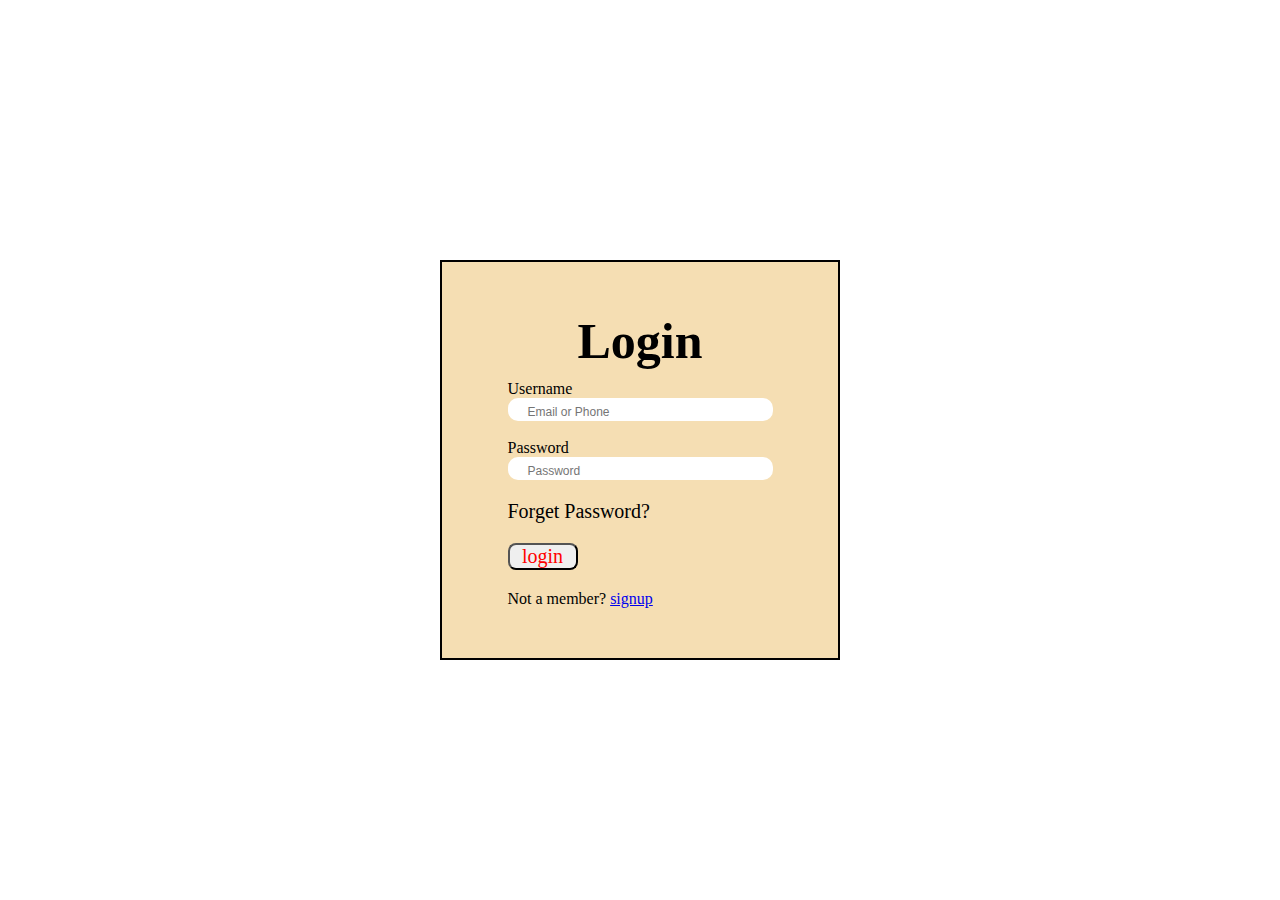
<file: 02_login page/index.html>
<!DOCTYPE html>
<html lang="en">
<head>
    <meta charset="UTF-8">
    <meta name="viewport" content="width=device-width, initial-scale=1.0">
    <title>Document</title>
    <link rel="stylesheet" href="style.css">
</head>
<body>
    <div class="main">
        <div class="logincard">
            <h1>Login</h1>
            <form method="post">
                <div class="input">
                    <label for="">Username</label>
                    <input type="text" required placeholder="Email or Phone">
                    <br>
                    <label for="">Password</label>
                    <input type="text" required placeholder="Password">
                </div>
                <div class="forpass">Forget Password?</div>
                <button>login</button>
                <div class="signup">
                    Not a member? <a href="#"> signup</a>
                </div>
            </form>
         </div>
    </div>
        
</body>
</html>
</file>
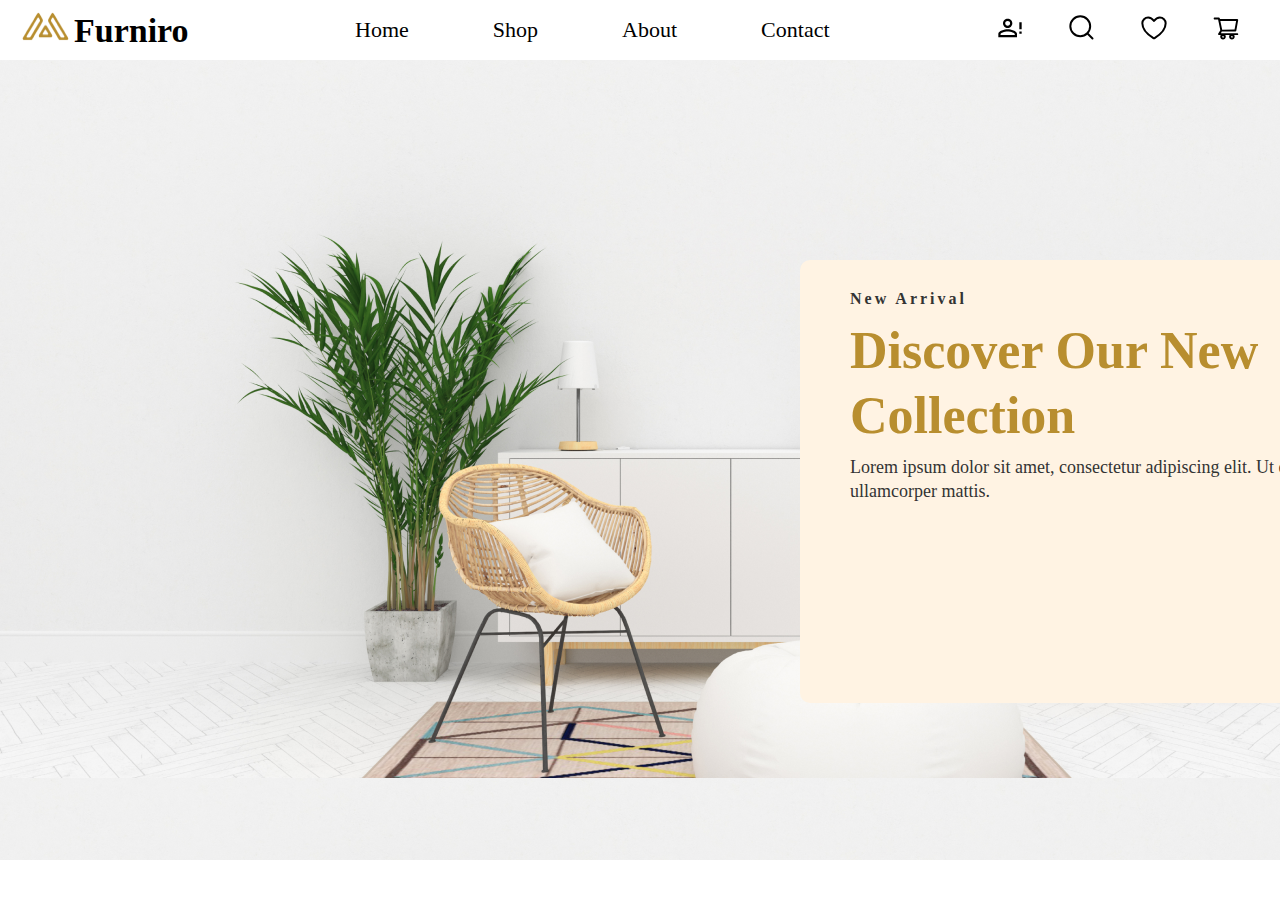
<file: 03_E-commerce/index.html>
<!DOCTYPE html>
<html lang="en">
<head>
    <meta charset="UTF-8">
    <meta name="viewport" content="width=device-width, initial-scale=1.0">
    <title>Document</title>
    <link rel="stylesheet" href="style.css">
</head>
<body>
     <div class="wrapper">
   
         <nav>
            <div class="leftnav">
                <img src="logo.png" alt="">
                <h1>Furniro</h1>
            </div>
            <div class="midnav">
                <h4>Home</h4>
                <h4>Shop</h4>
                <h4>About</h4>
                <h4>Contact</h4>
            </div>
            <div class="rightnav">
                <img src="account.svg" alt="">
                <img src="search.svg" alt="">
                <img src="heart.svg" alt="">
                <img src="cart.svg" alt="">
            </div>
         </nav>
       
         <div class="home">
           <div class="box">
            <div class="boxcont">
                <h6>New Arrival</h6>
                <h1>Discover Our New Collection</h1>
                <p>Lorem ipsum dolor sit amet, consectetur adipiscing elit. Ut elit tellus, luctus nec ullamcorper mattis.</p>
                
            </div>
           
           </div>


         </div>
         
     </div>
</body>
</html>
</file>
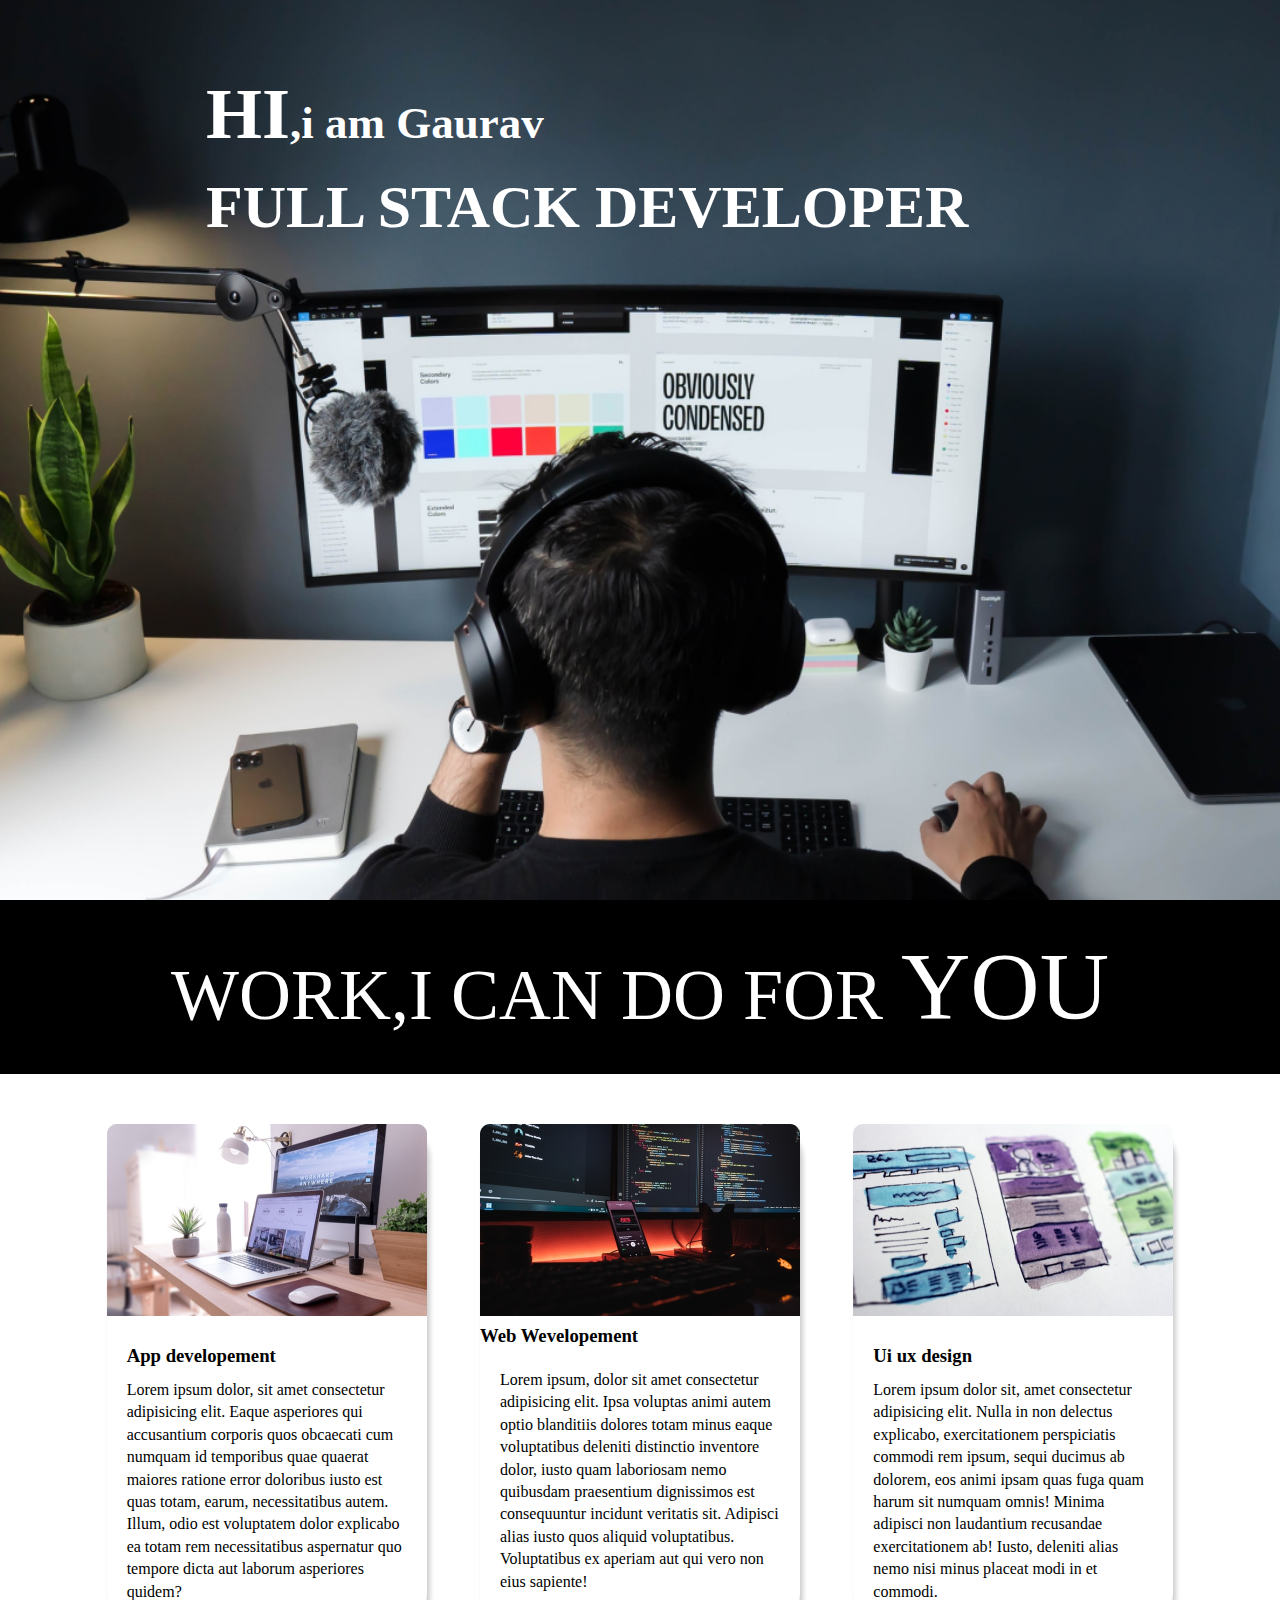
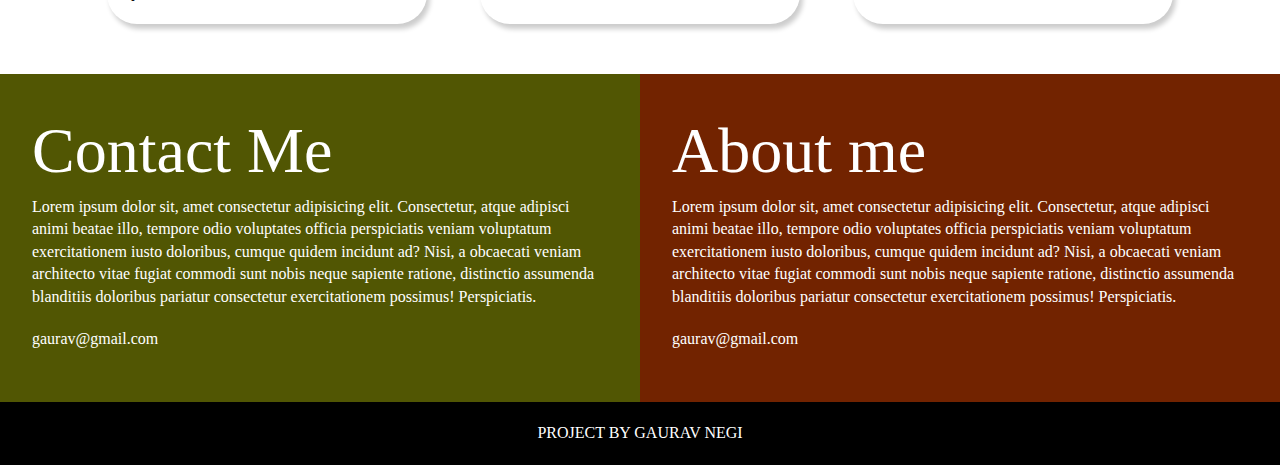
<file: 04_landing page/index.html>
<!DOCTYPE html>
<html lang="en">
<head>
    <meta charset="UTF-8">
    <meta name="viewport" content="width=device-width, initial-scale=1.0">
    <title>Document</title>
    <link rel="stylesheet" href="style.css">
</head>
<body>
    
       <section class="hero_section">
        <div class="text_container">
            <h2> <span class="text">HI</span>,i am Gaurav</h2>
            <h1>FULL STACK DEVELOPER</h1>
        </div>
         
    </section>
    <div class="box"><h2>WORK,I CAN DO FOR <span>YOU</span> </h2></div>
    </div>
    <section class="work">
        <div class="grid_item">
            <div class="card">
                <div class="image_cintainer">
                    <img src="pc2.png" alt="web dev">
                </div>
                <div class="card_contant">
                    <h3>App developement</h3>
                    <p>Lorem ipsum dolor, sit amet consectetur adipisicing elit. Eaque asperiores qui accusantium corporis quos obcaecati cum numquam id temporibus quae quaerat maiores ratione error doloribus iusto est quas totam, earum, necessitatibus autem. Illum, odio est voluptatem dolor explicabo ea totam rem necessitatibus aspernatur quo tempore dicta aut laborum asperiores quidem?</p>
                </div>
            </div>
        </div>
        
        <div class="grid_item">
            <div class="card">
                <div class="image_cintainer">
                    <img src="pc3.png" alt="web dev">
                    <h3>Web Wevelopement</h3>
                </div>
                <div class="card_contant">
                    <p>Lorem ipsum, dolor sit amet consectetur adipisicing elit. Ipsa voluptas animi autem optio blanditiis dolores totam minus eaque voluptatibus deleniti distinctio inventore dolor, iusto quam laboriosam nemo quibusdam praesentium dignissimos est consequuntur incidunt veritatis sit. Adipisci alias iusto quos aliquid voluptatibus. Voluptatibus ex aperiam aut qui vero non eius sapiente!</p>
                </div>
            </div>
        </div>

       <div class="grid_item">
        <div class="card">
            <div class="image_cintainer">
                <img src="pc4.png" alt="web dev">
            </div>
            <div class="card_contant">
                <h3>Ui ux design</h3>
                <p>Lorem ipsum dolor sit, amet consectetur adipisicing elit. Nulla in non delectus explicabo, exercitationem perspiciatis commodi rem ipsum, sequi ducimus ab dolorem, eos animi ipsam quas fuga quam harum sit numquam omnis! Minima adipisci non laudantium recusandae exercitationem ab! Iusto, deleniti alias nemo nisi minus placeat modi in et commodi.</p>
            </div>
        </div>
       </div>

    </section>

    <section class="bottom">
        <div class="contact">
            <h2>Contact Me</h2>
            <p>Lorem ipsum dolor sit, amet consectetur adipisicing elit. Consectetur, atque adipisci animi beatae illo, tempore odio voluptates officia perspiciatis veniam voluptatum exercitationem iusto doloribus, cumque quidem incidunt ad? Nisi, a obcaecati veniam architecto vitae fugiat commodi sunt nobis neque sapiente ratione, distinctio assumenda blanditiis doloribus pariatur consectetur exercitationem possimus! Perspiciatis.</p>
            <p>gaurav@gmail.com</p>
        </div>
        <div class="about">
            <h2>About me</h2>
            <p>Lorem ipsum dolor sit, amet consectetur adipisicing elit. Consectetur, atque adipisci animi beatae illo, tempore odio voluptates officia perspiciatis veniam voluptatum exercitationem iusto doloribus, cumque quidem incidunt ad? Nisi, a obcaecati veniam architecto vitae fugiat commodi sunt nobis neque sapiente ratione, distinctio assumenda blanditiis doloribus pariatur consectetur exercitationem possimus! Perspiciatis.</p>
            <p>gaurav@gmail.com</p>
        </div>
    </section>

    <footer>
          Project by Gaurav Negi
    </footer>
    
</body>
</html>
</file>
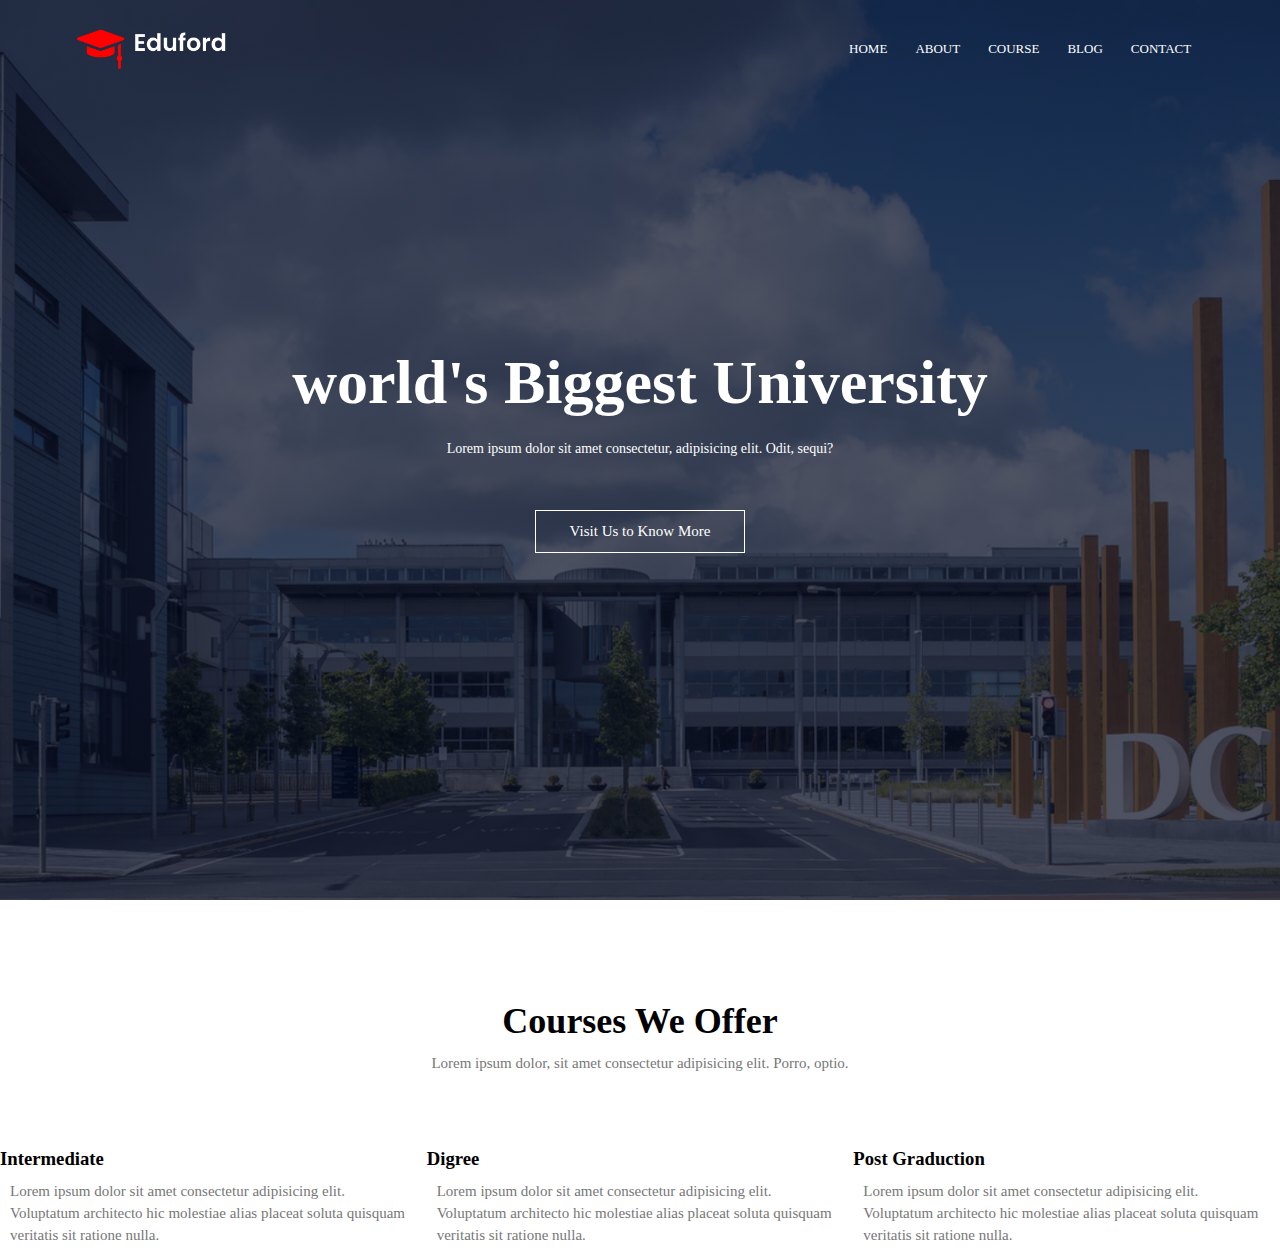
<file: 05_college web/index.html>
<!DOCTYPE html>
<html lang="en">
<head>
    <meta charset="UTF-8">
    <meta name="viewport" content="width=device-width, initial-scale=1.0">
    <title>Document</title>
   <link rel="stylesheet" href="style.css">
</head>
<body>
    <section class="header"> 
      <nav>
        <a href="index.html"> <img src="logo.png" alt="logo"></a>
        <div class="navlinks">
            <ul>
                <li><a href="">HOME</a></li>
                <li><a href="">ABOUT</a></li>
                <li><a href="">COURSE</a></li>
                <li><a href="">BLOG</a></li>
                <li><a href="">CONTACT</a></li>
            </ul>
        </div>
      </nav>

      <div class="textbox">
            <h1>world's Biggest University</h1>
            <p>Lorem ipsum dolor sit amet consectetur, adipisicing elit. Odit, sequi?</p>
            <a href="" class="btn"> Visit Us to Know More</a>
      </div>
    </section>
  
    <section class="course">
        <h1>Courses We Offer</h1>
        <p>Lorem ipsum dolor, sit amet consectetur adipisicing elit. Porro, optio.</p>

        
    </section>
    <section class="card">
      <div class="box">
        <h3 >Intermediate</h3>
        <p>Lorem ipsum dolor sit amet consectetur adipisicing elit. Voluptatum architecto hic molestiae alias placeat soluta quisquam veritatis sit ratione nulla.</p>
        
       </div>

       <div class="box">
        <h3 >Digree</h3>
        <p>Lorem ipsum dolor sit amet consectetur adipisicing elit. Voluptatum architecto hic molestiae alias placeat soluta quisquam veritatis sit ratione nulla.</p>
        
       </div>

       <div class="box">
        <h3 >Post Graduction</h3>
        <p>Lorem ipsum dolor sit amet consectetur adipisicing elit. Voluptatum architecto hic molestiae alias placeat soluta quisquam veritatis sit ratione nulla.</p>
        
       </div>
    </section>
  
    
</body>
</html>
</file>
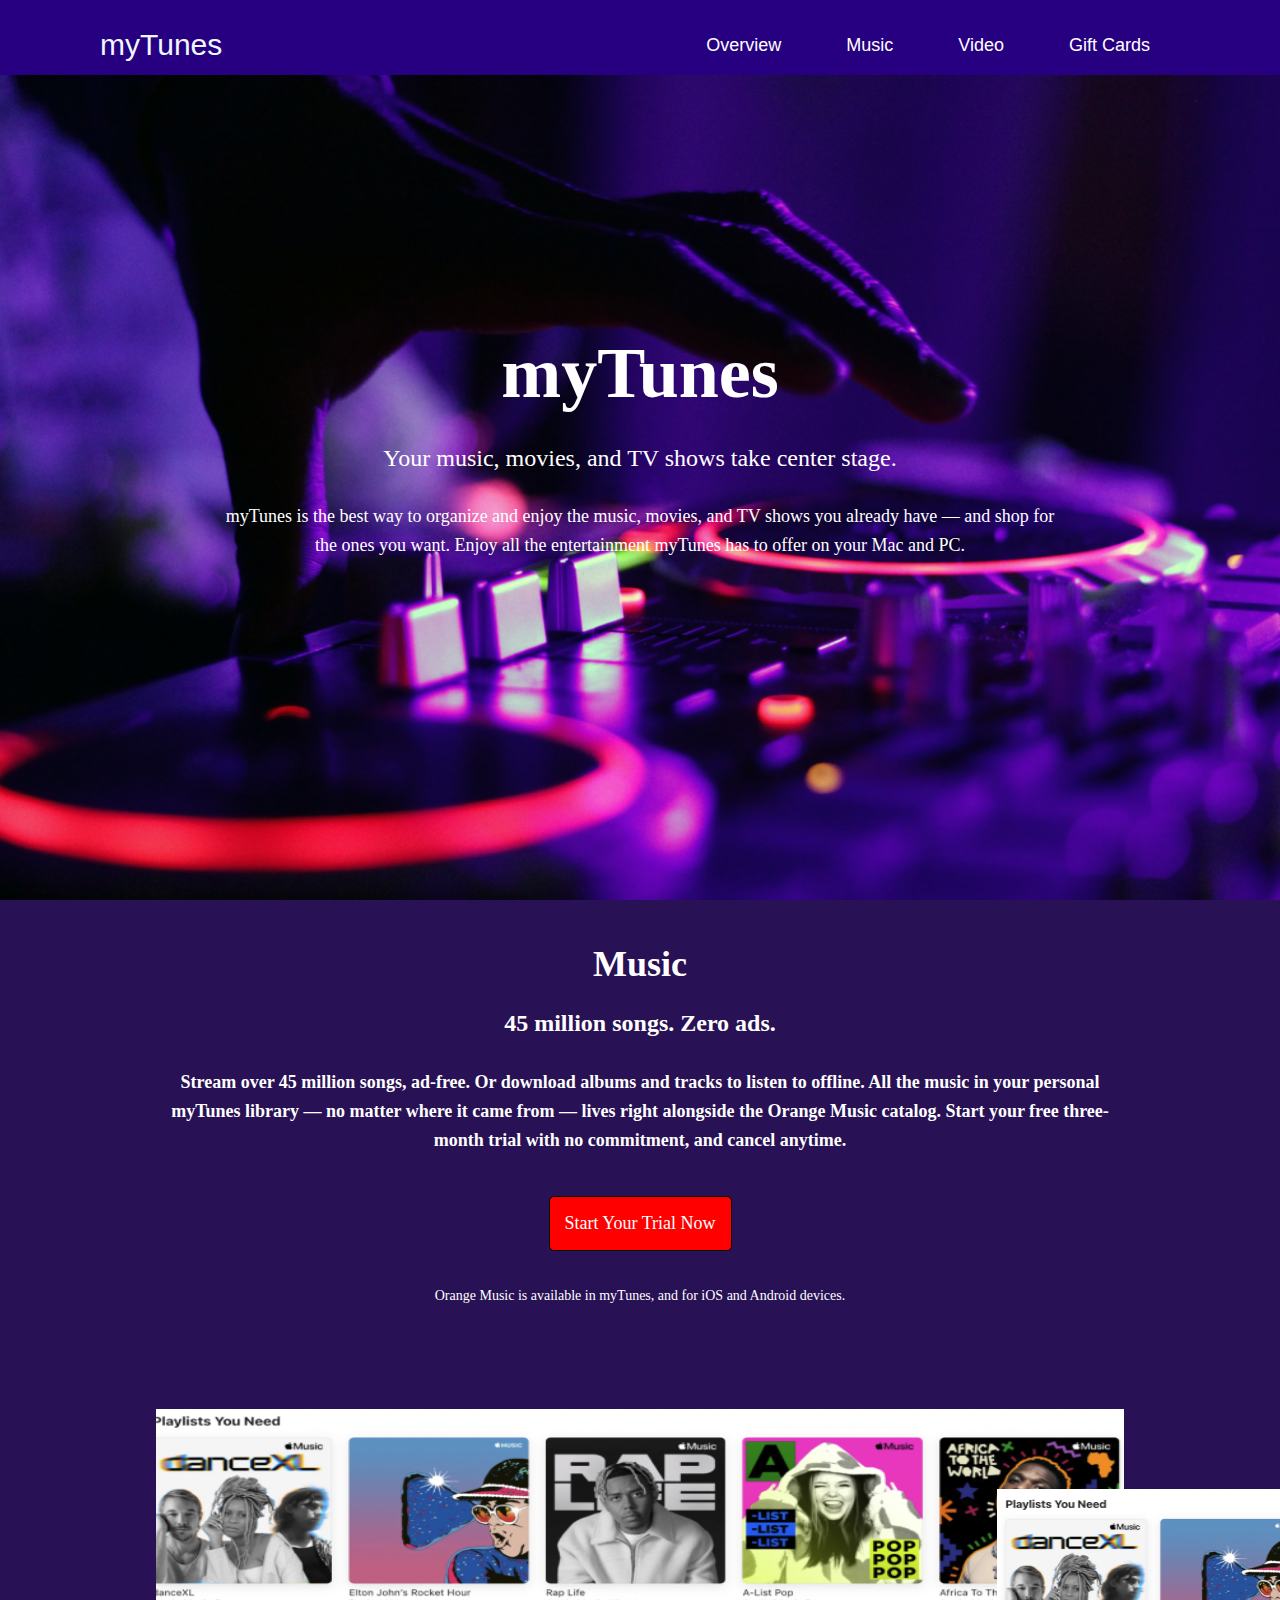
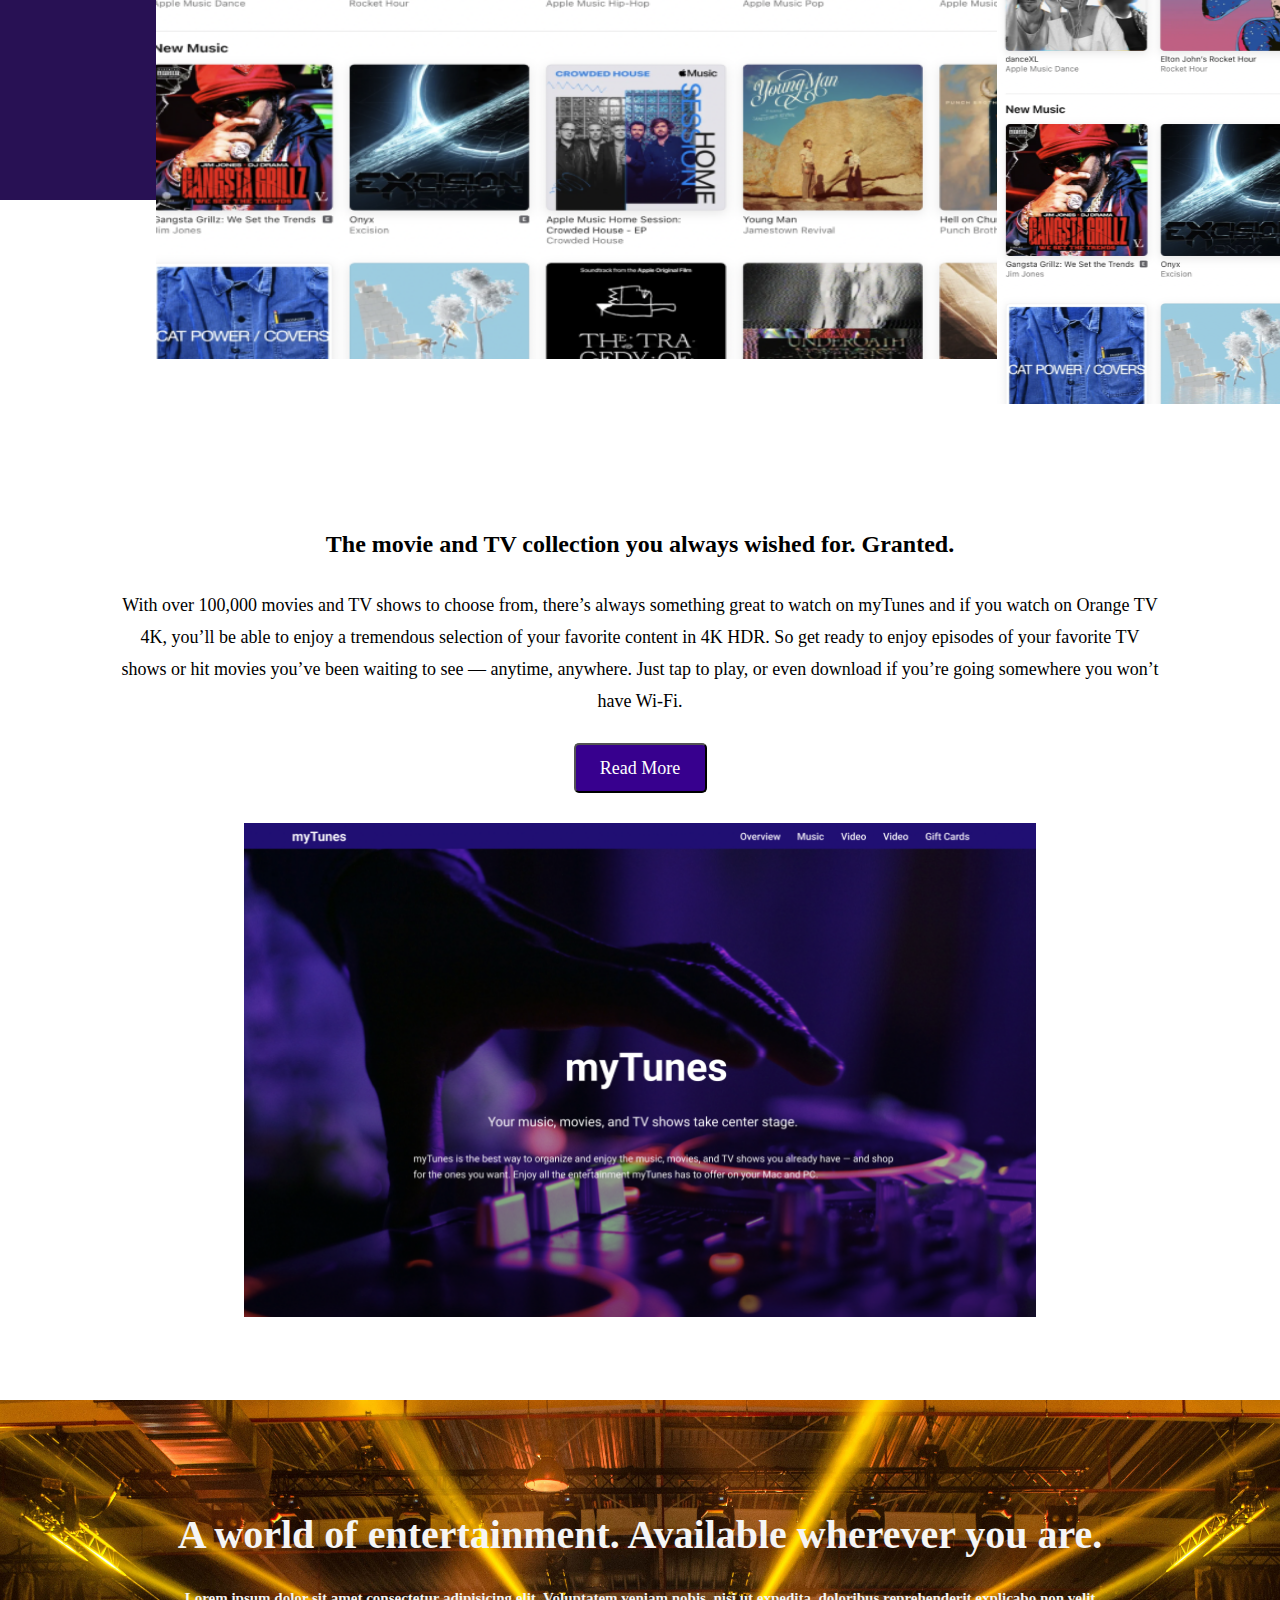
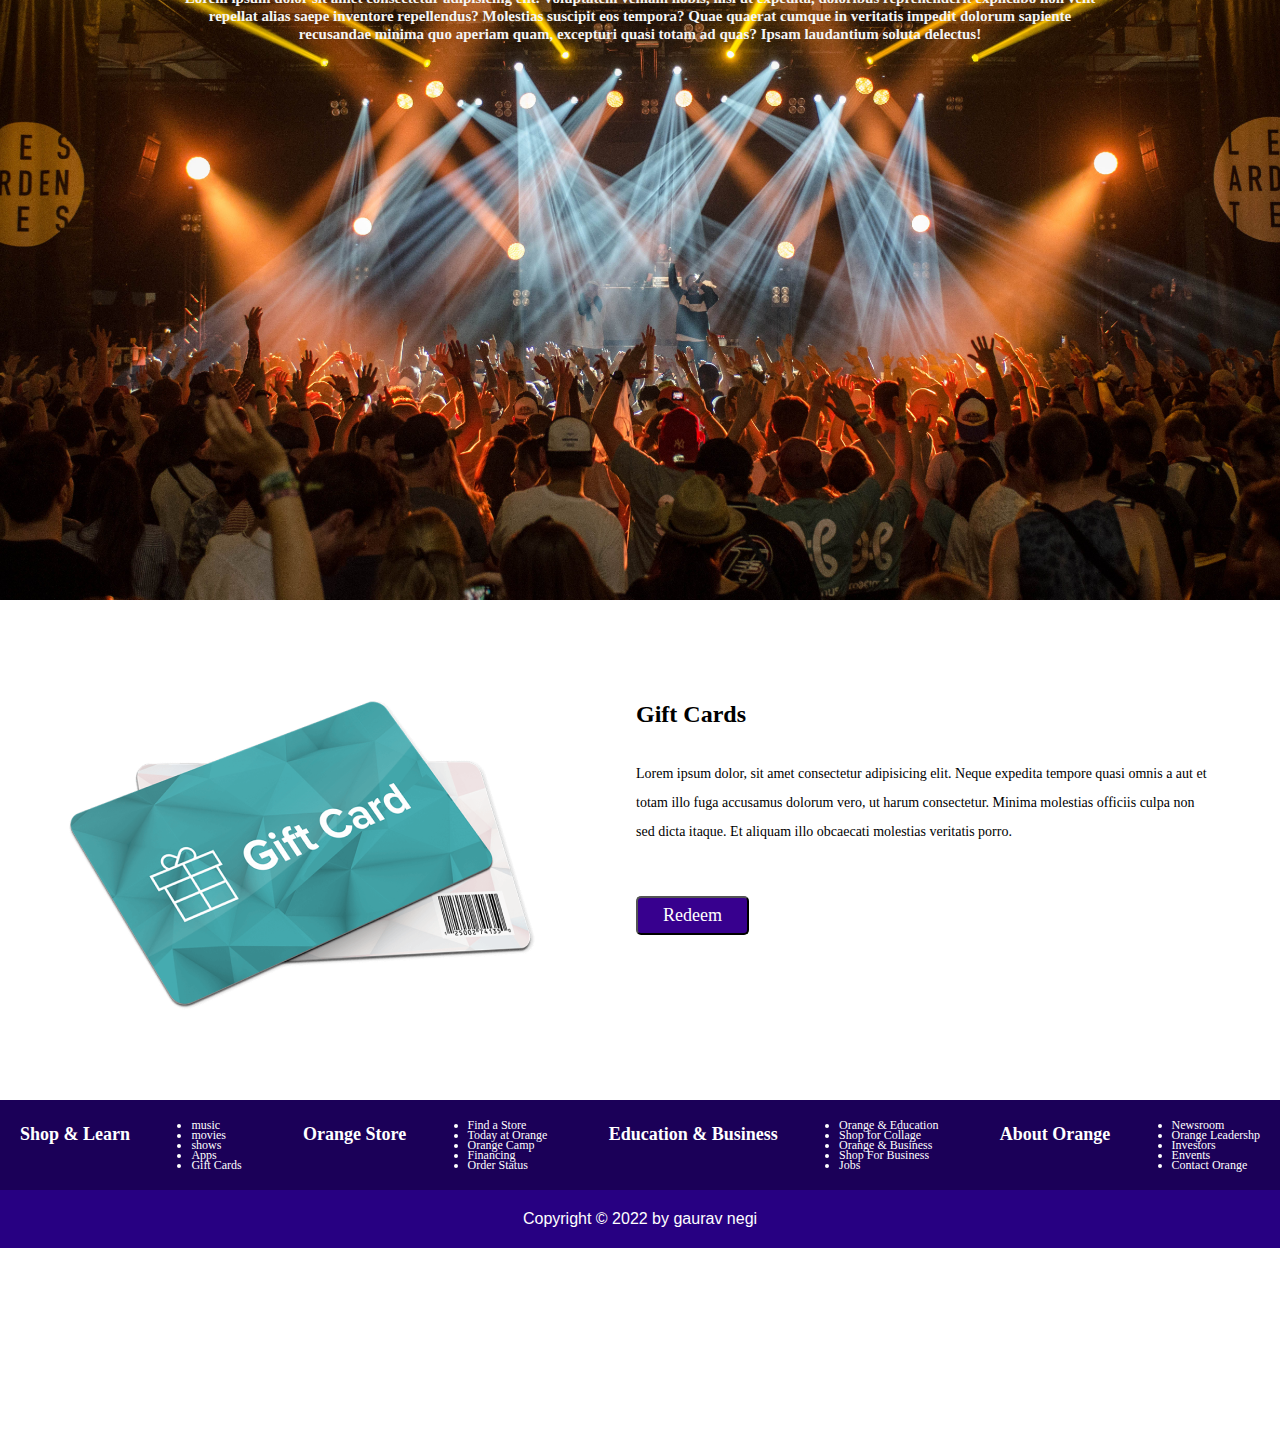
<file: 06_music web/index.html>
<!DOCTYPE html>
<html lang="en">
<head>
    <meta charset="UTF-8">
    <meta name="viewport" content="width=device-width, initial-scale=1.0">
    <title>Document</title>
    <link rel="stylesheet" href="style.css">
</head>
<body>
   <header class="header">
       <a href="#" class="logo">myTunes</a>
            <ul>
                <li>Overview</li>
                <li>Music</li>
                <li>Video</li>
                <li>Gift Cards</li>
            </ul>
        </header>
           <section class="main">
            <div class="main2">
                <h1>myTunes</h1>
                <h3>Your music, movies, and TV shows take center stage.</h3>
                <p>myTunes is the best way to organize and enjoy the music, movies, and TV shows you already have — and shop for the ones you want. Enjoy all the entertainment myTunes has to offer on your Mac and PC.</p>

            </div>
           </section>

           <section class="sec2">
               <div class="page2">
                <h1>Music</h1>
                <h3>45 million songs. Zero ads.</h3>
                <p>Stream over 45 million songs, ad-free. Or download albums and tracks to listen to offline. All the music in your personal myTunes library — no matter where it came from — lives right alongside the Orange Music catalog. Start your free three-month trial with no commitment, and cancel anytime.</p>
                 <button>
                    Start Your Trial Now
                 </button>
                 <p id="p2">Orange Music is available in myTunes, and for iOS and Android devices.</p>
                  <img  id="img1" src="pc.png" alt="img">
                  <img id="img2" src="phone.png" alt="img">
                  
               </div>
           </section>

           <section class="sec3">
                 <div class="page3">
                    <h3>The movie and TV collection you always wished for. Granted.</h3>
                    <p>With over 100,000 movies and TV shows to choose from, there’s always something great to watch on myTunes and if you watch on Orange TV 4K, you’ll be able to enjoy a tremendous selection of your favorite content in 4K HDR. So get ready to enjoy episodes of your favorite TV shows or hit movies you’ve been waiting to see — anytime, anywhere. Just tap to play, or even download if you’re going somewhere you won’t have Wi-Fi.</p>
                    <button>Read More</button>
                    <img src="ss.png" alt="">
                 </div>
           </section>

           <section class="sec4">
            <div class="page4">
               <h2>A world of entertainment. Available wherever you are.</h2>
               <p>Lorem ipsum dolor sit amet consectetur adipisicing elit. Voluptatem veniam nobis, nisi ut expedita, doloribus reprehenderit explicabo non velit repellat alias saepe inventore repellendus? Molestias suscipit eos tempora? Quae quaerat cumque in veritatis impedit dolorum sapiente recusandae minima quo aperiam quam, excepturi quasi totam ad quas? Ipsam laudantium soluta delectus!</p>
            </div>
           </section>

           <section class="sec5">
               <img id="card" src="card.png" alt="">
            <div class="page5">
                  <h1>Gift Cards</h1>
                  <p>Lorem ipsum dolor, sit amet consectetur adipisicing elit. Neque expedita tempore quasi omnis a aut et totam illo fuga accusamus dolorum vero, ut harum consectetur. Minima molestias officiis culpa non sed dicta itaque. Et aliquam illo obcaecati molestias veritatis porro.</p>
                   <button>Redeem</button>
            </div>
           </section>

            <footer>
            <section class="upper">
                <div class="page6">
                    <h4>Shop & Learn</h4>
                    <ul>
                        <li>music</li>
                        <li>movies</li>
                        <li>shows</li>
                        <li>Apps</li>
                        <li>Gift Cards</li>
                    </ul>
                      <h4>Orange Store</h4>
                      
                  <ul>
                    <li>Find a Store</li>
                    <li>Today at Orange</li>
                    <li>Orange Camp</li>
                    <li>Financing</li>
                    <li>Order Status</li>
                  </ul>
                   
                   <h4>Education & Business</h4>
                   <ul>
                    <li>Orange & Education</li>
                    <li>Shop for Collage</li>
                    <li>Orange & Business</li>
                    <li>Shop For Business</li>
                    <li>Jobs</li>
                  </ul>

                  <h4>About Orange</h4>
                  <ul>
                    <li>Newsroom</li>
                    <li>Orange Leadershp</li>
                    <li>Investors</li>
                    <li>Envents</li>
                    <li>Contact Orange</li>
                  </ul>
                </div>
            </section>
            <section class="lower">
                <p>Copyright © 2022 by gaurav negi</p>
            </section>
           </footer> 

           <footer>
            
           </footer>

          
</body>
</html>
</file>
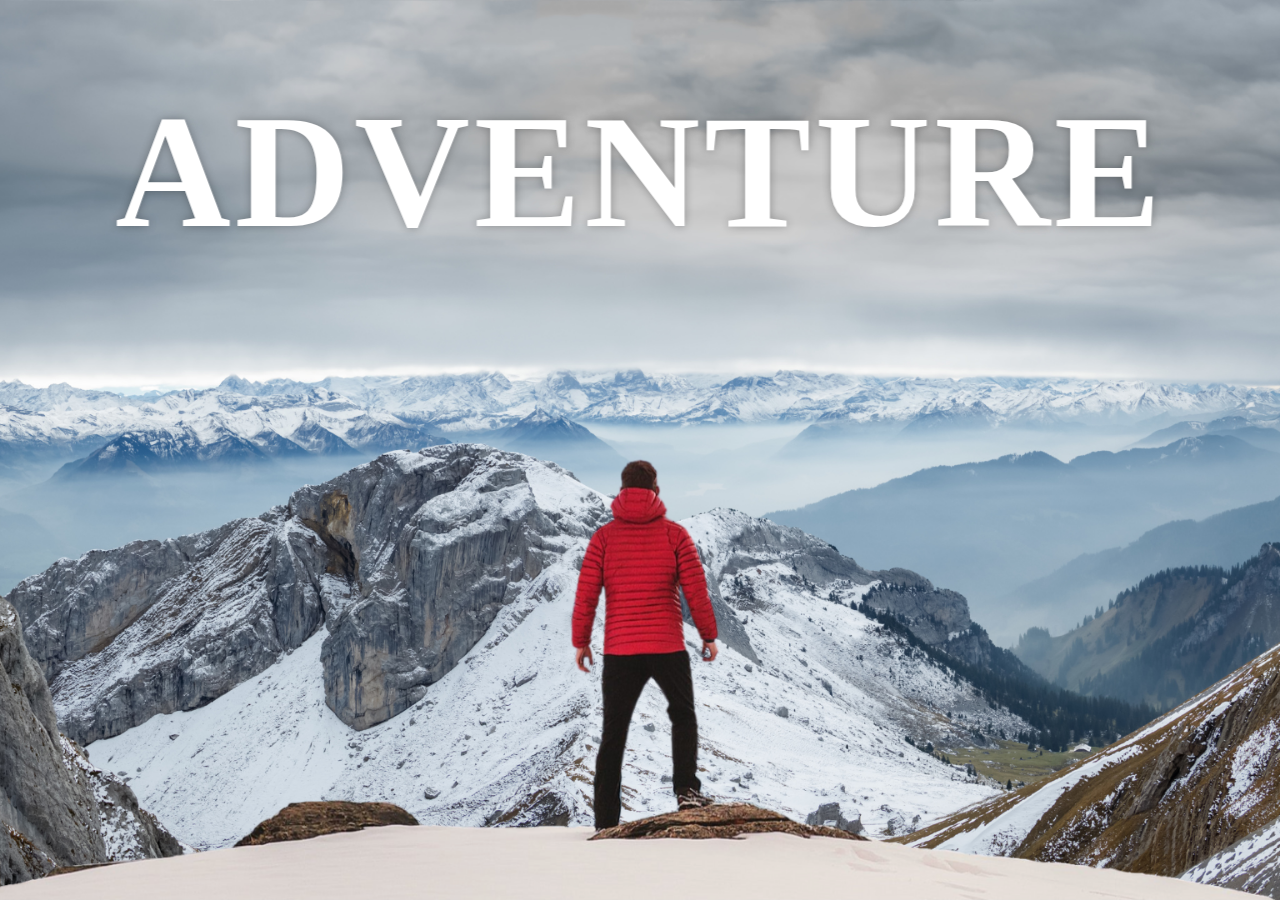
<file: 07_parallax/index.html>
<!DOCTYPE html>
<html lang="en">
<head>
    <meta charset="UTF-8">
    <meta name="viewport" content="width=device-width, initial-scale=1.0">
    <title>parallex website</title>
    <link rel="stylesheet" href="style.css">
</head>
<body>
    <div id="wrapper">
        <div class="continer">
           <img src="background.png" class="background"> 
           <img src="foreground.png" class="foreground"> 
           <h1>ADVENTURE</h1>  
        </div>

    <section>
        <h2 class="secheading">ADVENTURE TIME</h2>
         <p class="text">Lorem ipsum dolor sit amet consectetur adipisicing elit. Magnam debitis, omnis atque sit, nesciunt obcaecati perferendis ullam ipsam quidem quibusdam beatae odio explicabo sequi, tempora voluptate ea nulla quaerat unde vitae? Neque officia fugit dignissimos, ex nobis illo adipisci perspiciatis aspernatur alias est, eaque aut reiciendis veritatis. Inventore eligendi quasi ullam quae nobis deleniti sint voluptatibus odit labore voluptate sed vero vitae rerum incidunt quibusdam facilis expedita velit, provident alias vel accusamus laudantium dolore eius obcaecati. Laboriosam qui perferendis quo tenetur explicabo iure ipsam, repudiandae consectetur. Nesciunt fugit perferendis corrupti nemo, quasi debitis est quaerat hic incidunt, inventore eaque pariatur.

         <br>
         <br>
         Lorem ipsum dolor sit amet consectetur adipisicing elit. Nostrum voluptatem provident nesciunt assumenda similique, veniam vero nobis quibusdam! Harum, obcaecati? Omnis veritatis distinctio, eveniet quibusdam error quidem similique ea veniam excepturi sit illum voluptas quae possimus atque fuga labore, exercitationem facilis ratione quam, quaerat mollitia sint consectetur? Cumque, beatae ex. Eligendi corporis optio hic debitis, sed alias. Reprehenderit earum magnam saepe beatae recusandae nostrum rerum quam eveniet necessitatibus excepturi nihil veniam provident, dolor id exercitationem, quidem maiores porro dolorem, eum ipsa eius totam tenetur cum. Autem non id, odio debitis exercitationem quo soluta quos, laborum voluptate est optio recusandae qui.
        </p>

        <div class="bg bg1">
            <h2 class="desc">BIKING</h2>
        </div>
            <p class="text">Lorem ipsum dolor sit amet consectetur adipisicing elit. Magnam debitis, omnis atque sit, nesciunt obcaecati perferendis ullam ipsam quidem quibusdam beatae odio explicabo sequi, tempora voluptate ea nulla quaerat unde vitae? Neque officia fugit dignissimos, ex nobis illo adipisci perspiciatis aspernatur alias est, eaque aut reiciendis veritatis. Inventore eligendi quasi ullam quae nobis deleniti sint voluptatibus odit labore voluptate sed vero vitae rerum incidunt quibusdam facilis expedita velit, provident alias vel accusamus laudantium dolore eius obcaecati. Laboriosam qui perferendis quo tenetur explicabo iure ipsam, repudiandae consectetur. Nesciunt fugit perferendis corrupti nemo, quasi debitis est quaerat hic incidunt, inventore eaque pariatur.

                <br>
                <br>
                Lorem ipsum dolor sit amet consectetur adipisicing elit. Nostrum voluptatem provident nesciunt assumenda similique, veniam vero nobis quibusdam! Harum, obcaecati? Omnis veritatis distinctio, eveniet quibusdam error quidem similique ea veniam excepturi sit illum voluptas quae possimus atque fuga labore, exercitationem facilis ratione quam, quaerat mollitia sint consectetur? Cumque, beatae ex. Eligendi corporis optio hic debitis, sed alias. Reprehenderit earum magnam saepe beatae recusandae nostrum rerum quam eveniet necessitatibus excepturi nihil veniam provident, dolor id exercitationem, quidem maiores porro dolorem, eum ipsa eius totam tenetur cum. Autem non id, odio debitis exercitationem quo soluta quos, laborum voluptate est optio recusandae qui.
               </p>
       

        <div class="bg bg2">
            <h2 class="desc">PARA GLIDING</h2>
        </div>
            <p class="text">Lorem ipsum dolor sit amet consectetur adipisicing elit. Magnam debitis, omnis atque sit, nesciunt obcaecati perferendis ullam ipsam quidem quibusdam beatae odio explicabo sequi, tempora voluptate ea nulla quaerat unde vitae? Neque officia fugit dignissimos, ex nobis illo adipisci perspiciatis aspernatur alias est, eaque aut reiciendis veritatis. Inventore eligendi quasi ullam quae nobis deleniti sint voluptatibus odit labore voluptate sed vero vitae rerum incidunt quibusdam facilis expedita velit, provident alias vel accusamus laudantium dolore eius obcaecati. Laboriosam qui perferendis quo tenetur explicabo iure ipsam, repudiandae consectetur. Nesciunt fugit perferendis corrupti nemo, quasi debitis est quaerat hic incidunt, inventore eaque pariatur.

                <br> <br>
                Lorem ipsum dolor sit amet consectetur adipisicing elit. Nostrum voluptatem provident nesciunt assumenda similique, veniam vero nobis quibusdam! Harum, obcaecati? Omnis veritatis distinctio, eveniet quibusdam error quidem similique ea veniam excepturi sit illum voluptas quae possimus atque fuga labore, exercitationem facilis ratione quam, quaerat mollitia sint consectetur? Cumque, beatae ex. Eligendi corporis optio hic debitis, sed alias. Reprehenderit earum magnam saepe beatae recusandae nostrum rerum quam eveniet necessitatibus excepturi nihil veniam provident, dolor id exercitationem, quidem maiores porro dolorem, eum ipsa eius totam tenetur cum. Autem non id, odio debitis exercitationem quo soluta quos, laborum voluptate est optio recusandae qui.
               </p>
        

        <div class="bg bg3">
            <h2 class="desc">SURFING</h2>
        </div>
            <p class="text">Lorem ipsum dolor sit amet consectetur adipisicing elit. Magnam debitis, omnis atque sit, nesciunt obcaecati perferendis ullam ipsam quidem quibusdam beatae odio explicabo sequi, tempora voluptate ea nulla quaerat unde vitae? Neque officia fugit dignissimos, ex nobis illo adipisci perspiciatis aspernatur alias est, eaque aut reiciendis veritatis. Inventore eligendi quasi ullam quae nobis deleniti sint voluptatibus odit labore voluptate sed vero vitae rerum incidunt quibusdam facilis expedita velit, provident alias vel accusamus laudantium dolore eius obcaecati. Laboriosam qui perferendis quo tenetur explicabo iure ipsam, repudiandae consectetur. Nesciunt fugit perferendis corrupti nemo, quasi debitis est quaerat hic incidunt, inventore eaque pariatur.

                <br>
                <br>
                Lorem ipsum dolor sit amet consectetur adipisicing elit. Nostrum voluptatem provident nesciunt assumenda similique, veniam vero nobis quibusdam! Harum, obcaecati? Omnis veritatis distinctio, eveniet quibusdam error quidem similique ea veniam excepturi sit illum voluptas quae possimus atque fuga labore, exercitationem facilis ratione quam, quaerat mollitia sint consectetur? Cumque, beatae ex. Eligendi corporis optio hic debitis, sed alias. Reprehenderit earum magnam saepe beatae recusandae nostrum rerum quam eveniet necessitatibus excepturi nihil veniam provident, dolor id exercitationem, quidem maiores porro dolorem, eum ipsa eius totam tenetur cum. Autem non id, odio debitis exercitationem quo soluta quos, laborum voluptate est optio recusandae qui.
               </p>
       
    </section>
</div>

</body>
</html>
</file>
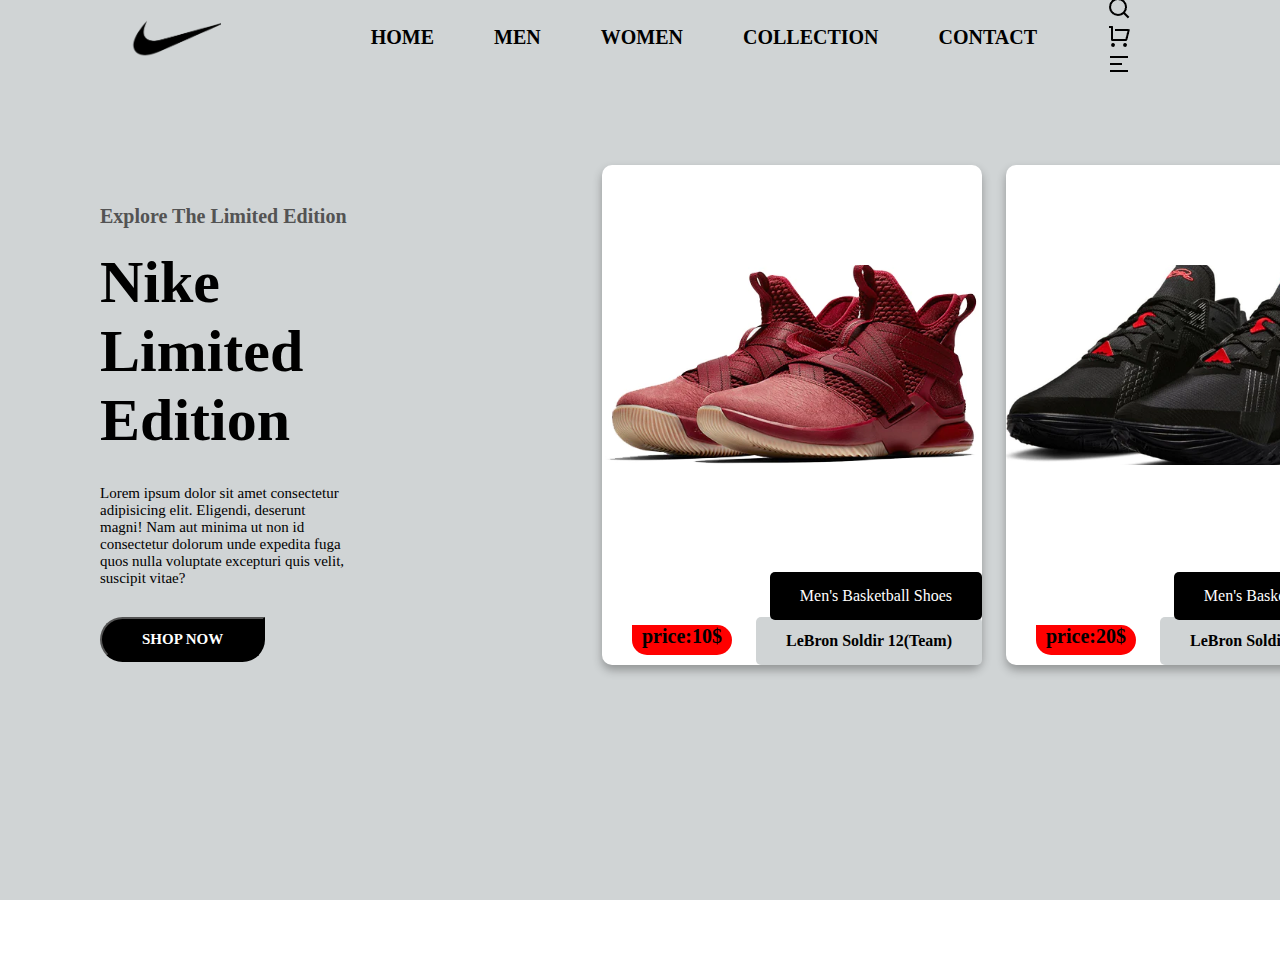
<file: 08_nike landing page/index.html>
<!DOCTYPE html>
<html lang="en">
<head>
    <meta charset="UTF-8">
    <meta name="viewport" content="width=device-width, initial-scale=1.0">
    <title>Document</title>
    <link rel="stylesheet" href="style.css">
</head>
<body>
       <div class="main">
        <div class="nav">
            <div class="nvaptr1">
                <img src="logo.png" alt="">
                <h4>Home</h4>
                <h4>Men</h4>
                <h4>Women</h4>
                <h4>Collection</h4>
                <h4>Contact</h4>
            </div>
            <div class="navprt2">
                <img src="search-line.png" alt="">
                <img src="shopping-cart-line.png" alt="">
                <img src="menu-2-line.png" alt="">
            </div>
        </div>
  
        <div class="contant">
            <div class="left">
                <h5>Explore The Limited Edition</h5>
                <h1>Nike Limited Edition</h1>
                <p>Lorem ipsum dolor sit amet consectetur adipisicing elit. Eligendi, deserunt magni! Nam aut minima ut non id consectetur dolorum unde expedita fuga quos nulla voluptate excepturi quis velit, suscipit vitae?</p>
                <button>Shop Now</button>
            </div>
            <div class="right">
                <div class="ele">
                      
                    <img src="shoes2.webp" alt="">
                    <h4>LeBron Soldir 12(Team)</h4>
                    <h5>Men's Basketball Shoes</h5>
                    <h6>price:10$</h6>
                </div>
                <div class="ele">
                    <img src="shoes3.webp" alt="">
                    <h4>LeBron Soldir 12(Team)</h4>
                    <h5>Men's Basketball Shoes</h5>
                    <h6>price:20$</h6>
                </div>
                <div class="ele">
                    <img src="shoes2.webp" alt="">
                    <h4>LeBron Soldir 12(Team)</h4>
                    <h5>Men's Basketball Shoes</h5>
                    <h6>price:10$</h6>
                </div>
                <div class="ele">
                    <img src="shoes3.webp" alt="">
                    <h4>LeBron Soldir 12(Team)</h4>
                    <h5>Men's Basketball Shoes</h5>
                    <h6>price:20$</h6>
                </div>
            </div>
        </div>
        
         
       </div>
</body>
</html>
</file>
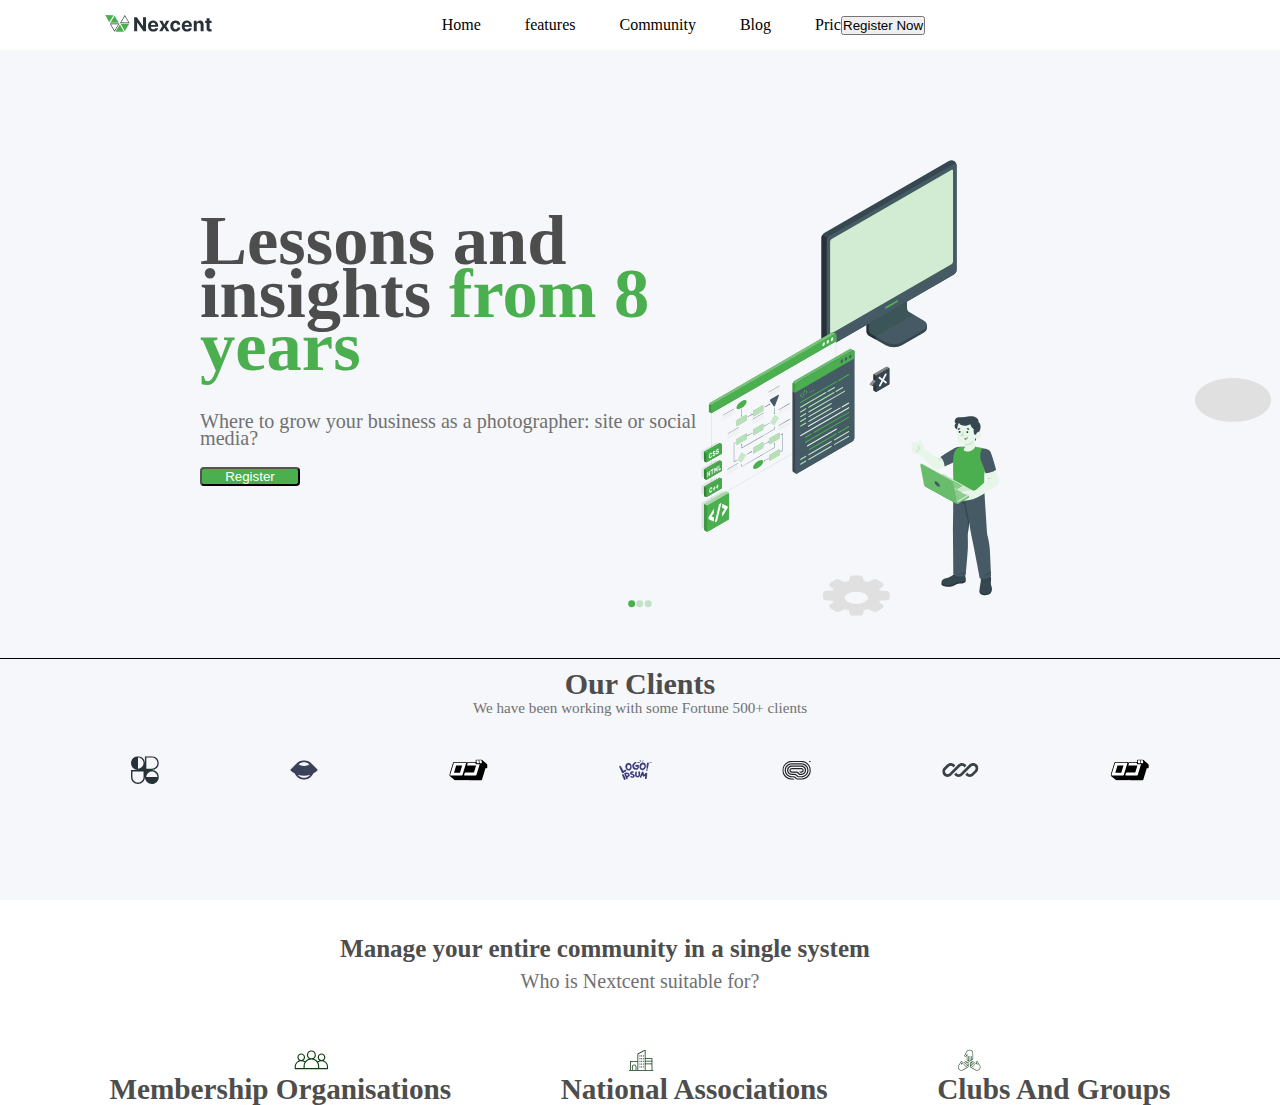
<file: 09_Nexcent web/index.html>
<!DOCTYPE html>
<html lang="en">
<head>
  <meta charset="UTF-8">
  <meta name="viewport" content="width=device-width, initial-scale=1.0">
  <title>Document</title>
  <link rel="stylesheet" href="style.css">
</head>
<body>
       <header>
        
        <div class="leftnav">
          <i><img src="main logo.svg" alt=""></i>
          <i><img src="logo text (1).svg" alt=""></i>
        </div>
           
       <div class="rightnav">
        <ul>
          <li>Home</li>
          <li>features</li>
          <li>Community</li>
          <li>Blog</li>
          <li>Pricing</li>
        </ul>
       </div>
       <div class="button">
        <i><button>Register Now</button></i>
       </div>
       </header>

       <main>
        <div class="firsthalf">
          <h1>
            Lessons and insights <span>from 8 years</span> 
          </h1>
          <h2></h2>
          <p>Where to grow your business as a photographer: site or social media?</p>
          <button>Register</button>

        </div>

        <div class="sechalf">
          <img id="img1" src="pc.svg" alt="">
          <img id="img2" src="pc3.svg" alt="">
          <img id="img3" src="smalllogo.svg" alt="">
          <img id="img5" src="insaan fotter.svg" alt="">
          <img id="img4" src="insaan logo.svg" alt="">
          <img id="img6" src="setting shadow.svg" alt="">
        </div>
       </main>

       <div class="dots">
         <img src="dot3.svg" alt="">
        <img src="dot1 (1).svg" alt="">
        <img src="dot2.svg" alt="">
       </div>

       <div class="divider">

       </div>
       
       <div class="halfpage">
        <h3>Our Clients</h3>
        <p>We have been working with some Fortune 500+ clients</p>

       </div>

       <div class="clientslogo">
        <img src="Logo 0.svg" alt="">
        <img src="Logo (1).svg" alt="">
        <img src="Logo (2).svg" alt="">
        <img src="Logo (3).svg" alt="">
        <img src="Logo (4).svg" alt="">
        <img src="Logo (5).svg" alt="">
        <img src="Logo (6).svg" alt="">
       </div>

       <footer>
        <div class="footertext">
          <h3>Manage your entire community in a single system</h3>
          <p>Who is Nextcent suitable for? </p>
        </div>
       </footer>

       <div class="footlogo">
        <img src="Icon (1).svg" alt="">
        <img src="Icon (2).svg" alt="">
        <img src="Icon (3).svg" alt="">
      </div>
      
      <div class="foottext">
        <h2>Membership Organisations</h2>
        <h2>National Associations</h2>
        <h2>Clubs And Groups</h2>

       </div>

</body>
</html>
</file>
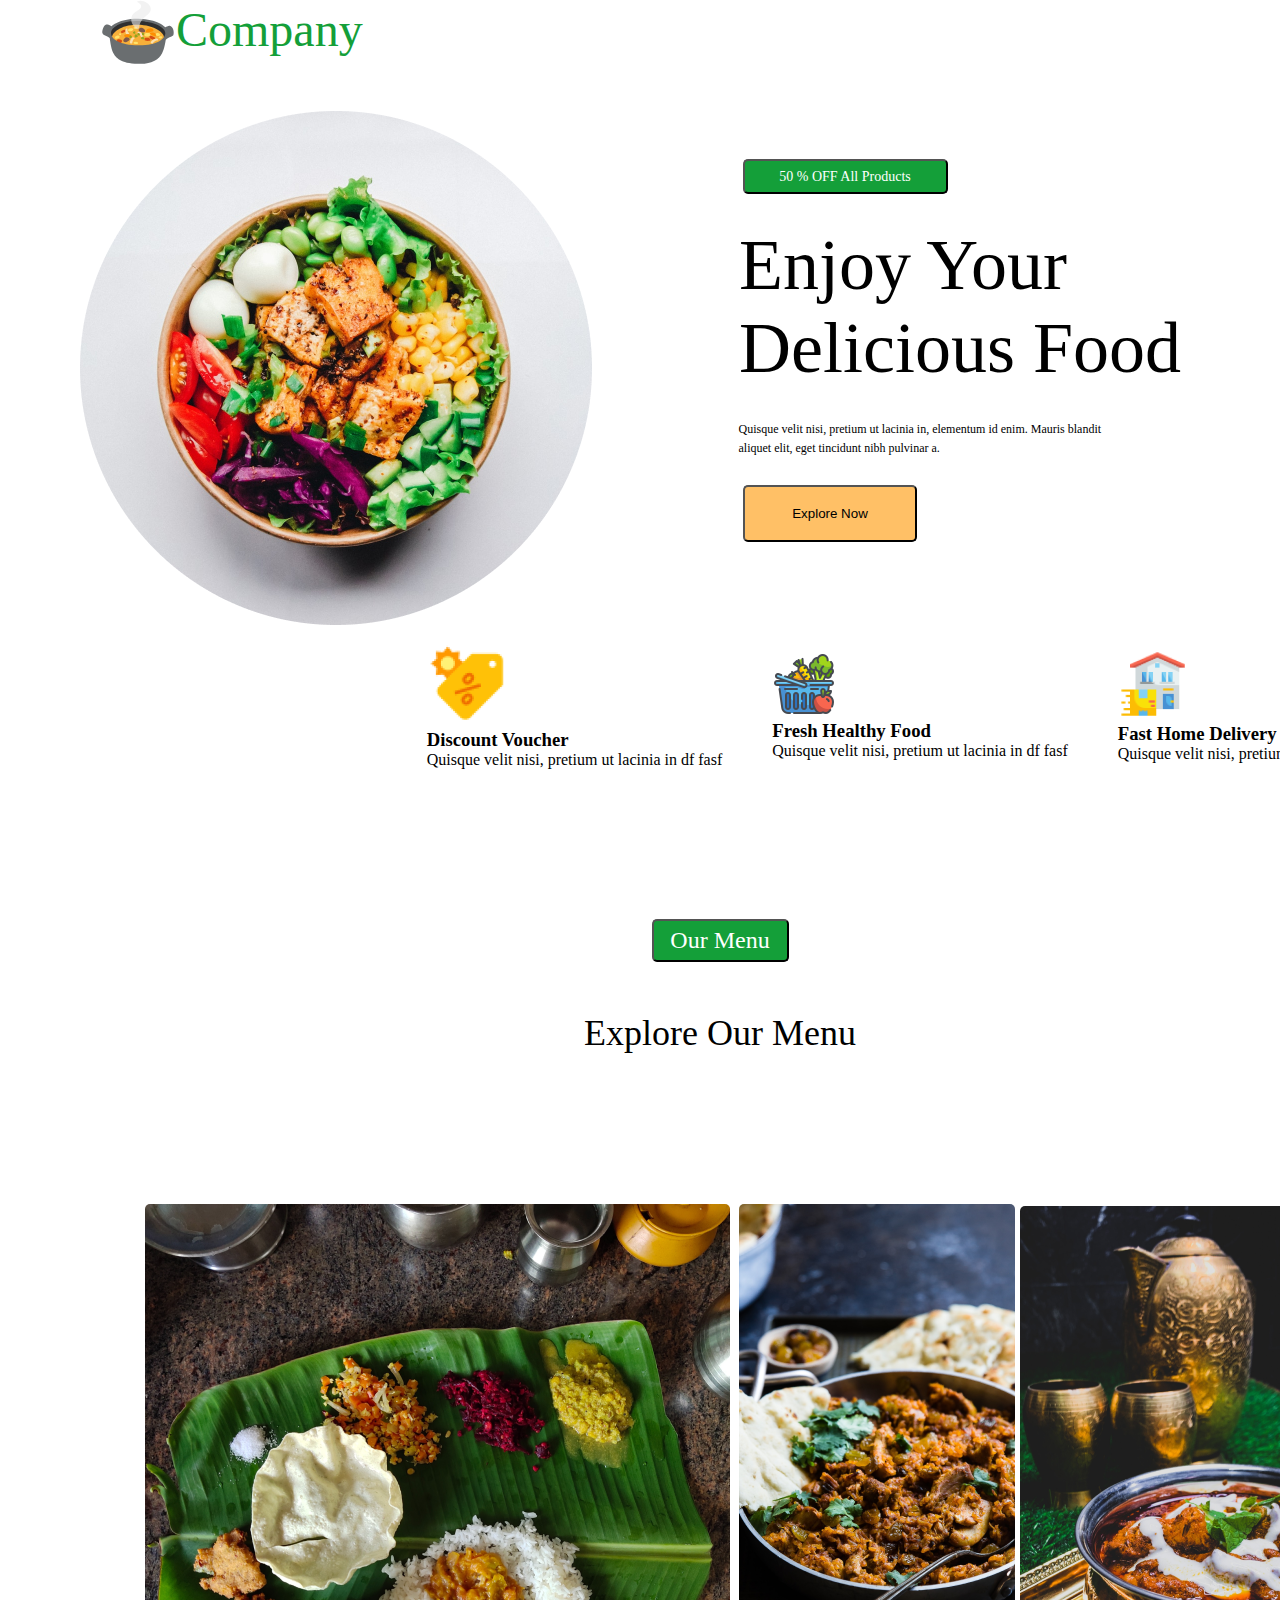
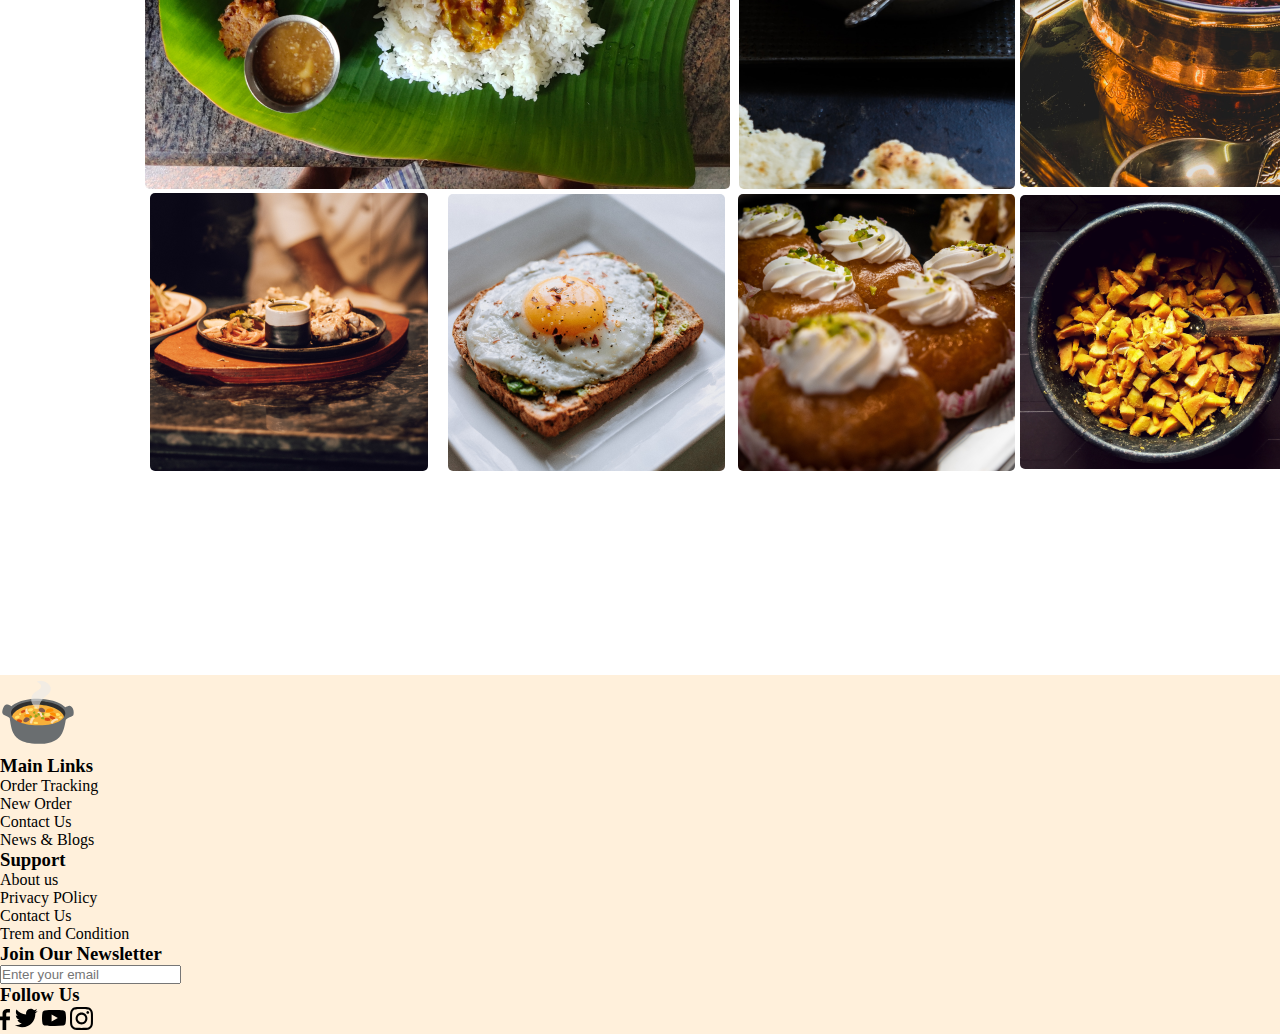
<file: 11_restaurant web/index.html>
<!DOCTYPE html>
<html lang="en">
<head>
    <meta charset="UTF-8">
    <meta name="viewport" content="width=device-width, initial-scale=1.0">
    <title>Document</title>
    <link rel="stylesheet" href="style.css">
</head>
<body>
    <div class="wrapper">
        <section class="sec1">
            <div class="nav">
                <img src="logo2.svg" alt="">
                <h3>Company</h3>
            </div>
           <img id="bar" src="bar.svg" alt="">
        </section>

        <section class="sec2">
            <img src="Hero Image.png" alt="">
            <div class="page2">
                <button id="bt1">50 % OFF All Products</button>
                <h1>Enjoy Your Delicious Food</h1>
                <p>Quisque velit nisi, pretium ut lacinia in, elementum id enim. Mauris blandit aliquet elit, eget tincidunt nibh pulvinar a.</p>
                <button id="bt2">Explore Now</button>
            </div>
        </section>

        <section class="sec3">

            <div class="card1" >
            <img src="icon1.png" alt="">
            <h3>Discount Voucher</h3>
            <p>Quisque velit nisi, pretium ut lacinia in df fasf</p>
            </div>

            <div class="card2">
                <img src="icon2.png" alt="">
                <h3>Fresh Healthy Food</h3>
                <p>Quisque velit nisi, pretium ut lacinia in df fasf</p>
            </div>

            <div class="card3">
                <img src="icon3.png" alt="">
                <h3>Fast Home Delivery</h3>
                <p>Quisque velit nisi, pretium ut lacinia in df fasf</p>
            </div>

        </section>
      

        <section class="sec4">
            <div  class="menu">

                <button>Our Menu</button>
                <h1>Explore Our Menu</h1>
            </div>

            <div class="grid">
                <div class="img0">
                    <img src="food (0).png" alt="">
                </div>

                <div class="img1">
                    <img src="food1 (1).png" alt="">
                </div>

                <div class="img2">
                    <img src="food1 (2).png" alt="">
                </div>

                <div class="img3">
                    <img src="food1 (3).png" alt="">
                </div>

                <div class="img4">
                    <img src="food1 (4).png" alt="">
                </div>

                <div class="img5">
                    <img src="food1 (5).png" alt="">
                </div>

                <div class="img6">
                    <img src="food1 (6).png" alt="">
                </div>
                
            </div>
        </section>

        <footer class="footer">
            <div class="footerlogo">
                <img src="logo2.svg" alt="img">
            </div>
                   
            <div class="linklist">
                <h3>Main Links</h3>
                <ul> 
                    <li>Order Tracking</li>
                    <li>New Order</li>
                    <li>Contact Us</li>
                    <li>News & Blogs</li>
                </ul>
            </div>

            <div class="linklist">
                <h3>Support</h3>
                <ul> 
                    <li>About us</li>
                    <li>Privacy POlicy</li>
                    <li>Contact Us</li>
                    <li>Trem and Condition</li>
                </ul>

                <div class="news">
                    <h3>Join Our Newsletter </h3>
                    <input type="email" placeholder="Enter your email">
                    <h3>Follow Us</h3>
                    <div class="icon">
                        <img src="fb.svg" alt="">
                        <img src="twitter.svg" alt="">
                        <img src="yt.svg" alt="">
                        <img src="insta.svg" alt="">
                </div>
             
        </footer>

        <!-- <footer>
            <div class="fottercont">
                <div class="fotterlogo">
                    <img src="logo2.svg" alt="">
                </div>
                <div class="linklist">
                   

                   

                       

                        </div>
                </div>
            </div>
        </footer> -->
    </div>
    
</body>
</html>
</file>
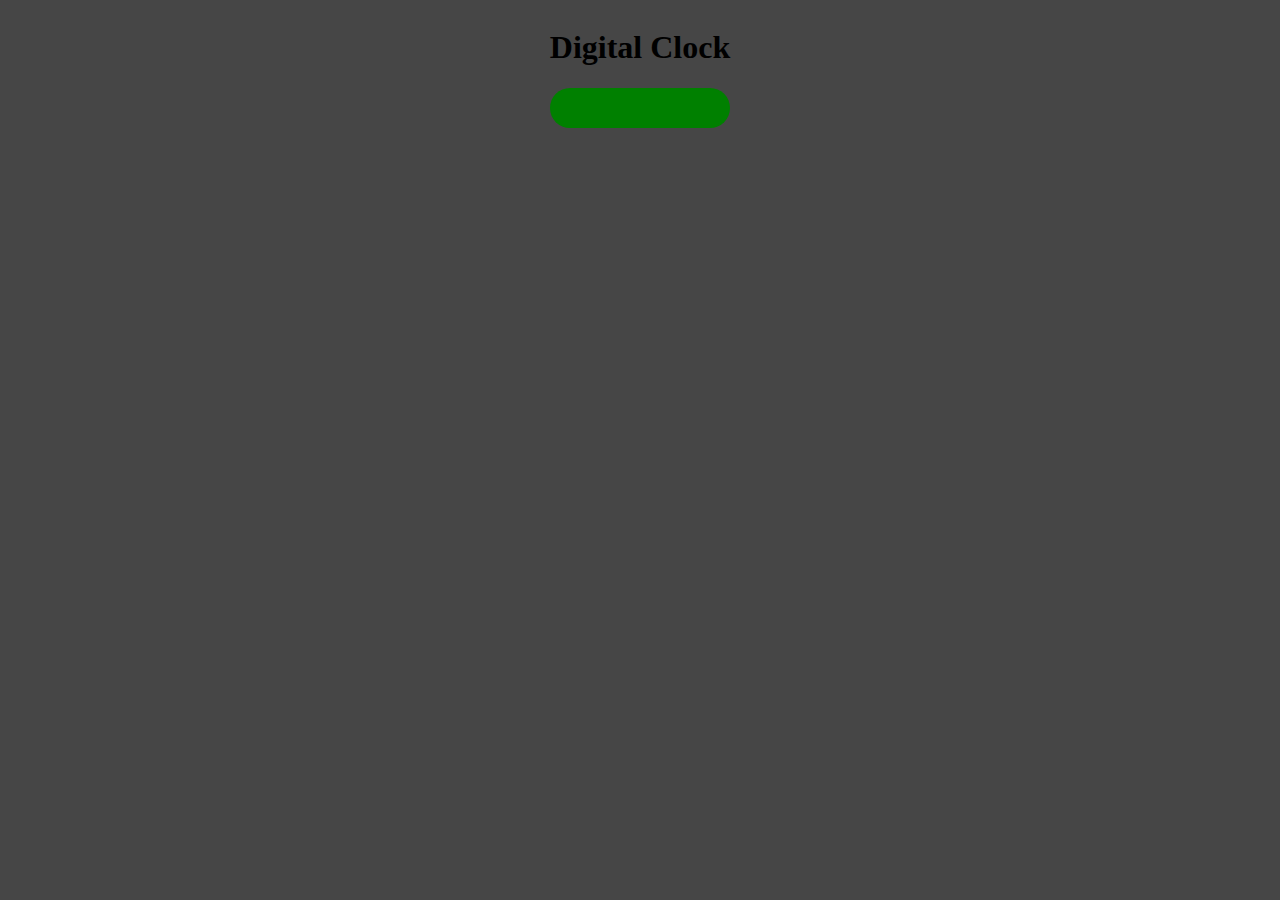
<file: 13_digital clock/index.html>
<!DOCTYPE html>
<html lang="en">
<head>
    <meta charset="UTF-8">
    <meta name="viewport" content="width=device-width, initial-scale=1.0">
    <title>digital colck</title>
    <link rel="stylesheet" href="style.css">
</head>
<body>
    <div class="container">
        <div class="box">
            <h1 id="title">Digital Clock</h1>
            <p id="time"></p>
        </div>
    </div>
    <script src="script.js"></script>
</body>
</html>
</file>
<file: 02_login page/style.css>
*{
    margin: 0;padding: 0;box-sizing: border-box;
}

.main{
    height: 100vh;
    width: 100%;
    color: black;
    display: flex;
    justify-content: center;
    align-items: center;
    gap: 20px;
}
.logincard{
   height: 400px;
   width: 500px;
  background-color: wheat;
   border: 2px solid black;
   width: 400px;
   display:flex;
    align-items: center;
   justify-content: center;
   flex-direction: column;
   row-gap: 10px;
   margin-top: 20px;
   
}
.logincard h1{
    font-size: 50px;
    font-weight: 200px;
}

.logincard input{
font-size: 20px;
border: none;
border-radius: 10px;
/* margin-top: 10px; */
display: flex;
justify-content: flex-start;

}
.input ::placeholder{
    font-size: 12px;
    padding-left: 20px;
}
 .forpass{
    font-size: 20px;
    margin-top: 20px;
 }
 .logincard button{
    margin-top: 20px;
    font-size: 20px;
    font-family:'Times New Roman', Times, serif;
    border: 1px soild black;
    border-radius: 8px;
    width: 70px;
    color: red;
    text-align: center;
 }
 .signup{
    margin-top: 20px;
    margin-right: 20px;
 }
</file>
<file: 03_E-commerce/style.css>
*{
    margin: 0;
    padding: 0;
    box-sizing: border-box;
}
nav{
    height: 60px;
    width: 100%;
    /* background-color: red; */
    display: flex;
    justify-content: space-between;
    align-items: center;
}
.leftnav{
    padding-left: 20px;
}
.leftnav img {
    width: 50px;
    height: 32px;
   
}

.leftnav h1{
color: #000;
font-family: Montserrat;
font-size: 34px;
font-style: normal;
font-weight: 700;
line-height: normal;
display: inline-block;
}
 .midnav h4{
    color: #000;
    font-family: Poppins;
    font-size: 22px;
    font-style: normal;
    font-weight: 500;
    line-height: normal;
    display: inline-block;
    padding: 40px;
    
}
.midnav h4:hover{
    color: red;
    background-color: white;
}

.rightnav img{
    display: inline-block;
    margin-right: 40px;
}

.home{
width: 100%px;
height: 800px;;
flex-shrink: 0;
background-image:url(bgm1.png);
position: relative;
}

.box{
 width: 643px;
height: 443px;
flex-shrink: 0;
border-radius: 10px;
background: #FFF3E3;
position: relative;
left: 800px;
top: 200px;

}
.boxcont{
    display: flex;
    flex-direction: column;
    gap: 10px;
    margin-left: 50px;
    

}

.boxcont h6{
    color: var(--Font-Color, #333);
font-family: Poppins;
font-size: 16px;
font-style: normal;
font-weight: 600;
line-height: normal;
letter-spacing: 3px;
}

.boxcont h1{
    width: 559px;
height: 127px;
flex-shrink: 0;
color: var(--Primary, #B88E2F);
font-family: Poppins;
font-size: 52px;
font-style: normal;
font-weight: 700;
line-height: 65px;


}
.box{
    padding-top: 30px;
}
.boxcont p{
    color: var(--Font-Color, #333);
font-family: Poppins;
font-size: 18px;
font-style: normal;
font-weight: 500;
line-height: 24px;
}

.boxcont button{
border-radius: 10px;
background: #FFF3E3;
font-size: 10px;
padding: 10px;
margin: 10px;

}
</file>
<file: 04_landing page/style.css>
*{
    margin: 0;
    padding: 0;
    box-sizing: border-box;
}
body{
    line-height: 1.4;
    font-weight: 300;
/* color: #FFF;
font-family: Roboto;
font-size: 72px;
font-style: normal;
font-weight: 400;
line-height: normal;
} */
}
.hero_section{
  background-image: url(pc1.png);
  background-position: center;
  background-size: cover;
  min-height: 100vh;
  background-repeat: no-repeat;
}
.text_container{
    color: white;
    max-width: 900px;
    margin: 0 auto;
    top: 10px;
    padding: 64px;
    padding-left: 16px;
    font-size: 30px;
   
}
.text{
   font-size: 72px;
}
.box{
    background-color: black;
    padding: 20px;
}
.box h2{
   
    font-size: 72px;
    color: white;
    text-align: center;
    font-weight: 300;

}
.box h2 span{
    font-weight: 400;
    font-size: 96px;
}
.work{
   
    gap: 20px;
    display: grid;
    grid-template-columns: repeat(auto-fit,minmax(320px,1fr));
    max-width:1100px;
    margin: 50px auto;
}

.card{
    max-width: 320px;
    height: 500px;
    border-radius:30px;
    box-shadow: 3px 5px 5px rgba(1, 1, 1, 0.2);
    transition: 0.2s ease-in-out;
}
.grid_item{
    display: flex;
    justify-content: center;
    align-items: center;
    
}
.card_contant{
    padding: 20px;

}
.card_contant h3{
    margin-bottom:10px;
}
.card:hover{
    transform: scale(1.04);
    box-shadow: 3px 5px 5px rgba(1, 1, 1, 0.3);
    transition: 0.2s ease-in-out;
}
.bottom{
    display: flex;
}
.contact{
    background-color: #515603;
    min-height: 300px;
    padding: 32px;
    color: white;
}
.about{
    background-color: #722300;
    min-height: 300px;
    padding: 32px;
    color: white;
}

.about p,
.contact p{
    margin-bottom:20px;
}
.about h2,
.contact h2{
    font-size: 64px;
    font-weight: 300;
}

footer{
  text-align: center;
  text-transform: uppercase;
  background-color: black;
  padding: 20px;
  color: white;
  
}
</file>
<file: 05_college web/style.css>
*{
    margin: 0;
    padding: 0;
}

.header{
    min-height:100vh;
    width:100%;
    background-image: linear-gradient(rgba(4,9,30,0.7),rgba(4,9,30,0.7)),url(banner.png);
    background-position: center;
    background-size: cover;
    position: relative;

}
nav{
    display: flex;
    padding:2% 6%;
    justify-content: space-between;
    align-items: center;
}
nav img{
    width:150px;
}
.navlinks{
    flex:1;
    text-align:right;
}
.navlinks ul li{
   list-style: none;
   display: inline-block;
   padding: 8px 12px;
   position: relative;
}
.navlinks ul li a{
    color: white;
    text-decoration: none;
    font-size: 13px;
}
.navlinks ul li::after{
     content: ' ';
     width:0%;
     height: 2px;
     background:#f44336 ;
     display: block;
     margin: auto;
     transition: 0.5s;

}
.navlinks ul li:hover::after{
    width:100%
}
.textbox{
    width: 90%;
    color: white;
    position: absolute;
    top:50%;
    left: 50%;
    transform: translate(-50%,-50%);
    text-align: center;
}
.textbox h1{
    font-size: 62px;
}
.textbox p{
    margin:10px 0 40px;
    font-size: 14px;
    color: #fff;
}
.btn{
    display: inline-block;
    text-decoration: none;
    color:white;
    border: 1px solid white;
    padding: 12px 34px;
    font-size: 15px;
    background: transparent;
    position: relative;
    cursor:pointer;
}
.btn:hover{
    border: 1px solid #f44336;
    background: #f44336;
    transition: 1s;
}
.course{
    width:80%;
    margin: auto;
    text-align: center;
    padding-top: 100px;
}
h1{
    font-size: 36px;
    font-weight: 600;
}
p{
    color: #777;
    font-size: 15px;
    font-weight: 300;
    line-height: 22px;
    padding:10px;
}
.card{
    margin-top:5%;
    display:flex;
    justify-content: space-between;
    
    

}
.box{
    
}
</file>
<file: 06_music web/style.css>
*{
    margin: 0;
    padding: 0;
    box-sizing: border-box;
    font-family:'Franklin Gothic Medium', 'Arial Narrow', Arial, sans-serif;

}
.header{
    position: fixed;
    width: 100%;
    height: 75px;
    line-height: 50px;
    padding: 20px 100px;
    background-color:#270082;
    text-decoration: none;
    z-index:100;
}
.logo{
    font-size: 30px;
    text-decoration: none;
    color: aliceblue;
}
.header ul{
    float: right;
    /* display: flex; */
    color: #FFF;
    font-size: 18px;
    font-weight: 500;
    /* gap: 50px; */
}
.header li{
    list-style: none;
    display: inline-block;
    padding: 0 30px;
}
.header li:hover{
    color:black;
}
.main{
    height: 100vh;
    background-image:url(bg1.png);
    background-position: center;
    background-size: cover;
    display: grid;
    color: white;
    place-items: center;
    text-align: center;


}
.main2{
    display: flex;
    flex-direction: column;
    gap: 30px;
  
    
}

.main2 h1{
color: #FFF;
font-family: Roboto;
font-size: 72px;
font-style: normal;
font-weight: 700;
line-height: normal;
}
.main h3{
    color: #FFF;
    font-family: Roboto;
    font-size: 24px;
    font-style: normal;
    font-weight: 400;
    line-height: normal;
}
.main2 p{
color: #FFF;
font-family: Roboto;
font-size: 18px;
font-style: normal;
font-weight: 400;
line-height: 29px;
width: 841px;
height: 67px;
}

.sec2{
    height: 100vh;
    flex-shrink: 0;
    background: #281154;
    background-position: center;
    background-size:cover;
}

.page2{
    display: grid;
    place-items: center;
    padding: 50px;
    display: flex;
    flex-direction: column;
    gap: 30px;
}

.page2 h1{
color: #FFF;
font-family: Roboto;
font-size: 36px;
font-style: normal;
font-weight: 700;
line-height: 29px;
}

.page2 h3{
    color: #FFF;
    font-family: Roboto;
    font-size: 24px;
    font-style: normal;
    font-weight: 700;
    line-height: 29px;
}

.page2 p{
color: #FFF;
text-align: center;
font-family: Roboto;
font-size: 18px;
font-style: normal;
font-weight: 700;
line-height: 29px;
width: 970px;
height: 98px;
flex-shrink: 0;
}

.page2 button{
color:white;
background-color: red;
border: 1px solid black;
border-radius: 5px;
font-family: Roboto;
font-size: 18px;
font-style: normal;
font-weight: 300;
line-height: 29px;
width: 183px;
height: 55px;
flex-shrink: 0;
cursor: pointer;
}
.page2 button:hover{
    color: aqua;
}
#p2{
 color: #FFF;
font-family: Roboto;
font-size: 14px;
font-style: normal;
font-weight: 300;
line-height: 29px;
}


#img1{
width: 968px;
height: 550px;
flex-shrink: 0;

}

#img2{
width: 286px;
height: 515px;
flex-shrink: 0;
position: relative;
bottom: 500px;
left: 500px;

}

.sec3{
    height: 1200px;
}
.page3{
   display: grid;
   place-items: center;
   align-items: center;
   position: relative;
   top: 330px;
   gap: 30px;
  
}

.page3 h3{
color: #000;
font-family: Roboto;
font-size: 24px;
font-style: normal;
font-weight: 600;
line-height: 29px;

}

.page3 p{
color: #000;
text-align: center;
font-family: Roboto;
font-size: 18px;
font-style: normal;
font-weight: 300;
line-height: 32px;
width: 1045px;
height: 124px;
flex-shrink: 0;
}
.page3 button{
    color: #FFF;
    font-family: Roboto;
    font-size: 18px;
    font-style: normal;
    font-weight: 300;
    line-height: 29px;
    width: 133px;
    height: 50px;
    flex-shrink: 0;
    background: #37008E;
    border-radius: 5px;
    cursor: pointer;
}
.page3 button:hover{
   color: red;
    background-color: white; 
}

 
 
.page3 img{
    width: 792px;
    height: 494px;
    flex-shrink: 0;
}


.page4{
    height: 800px;
   background-image: url(disco.jpg);
   background-position: center;
   background-size: cover;
   display: flex;
   
   align-items: center;
   flex-direction: column;
   
}
.page4 h2{
color: whitesmoke;
font-family: Roboto;
font-size: 40px;
font-style: normal;
font-weight: 700;
line-height: 29px;
position: relative;
top:15%;
}
.page4 p{
color:whitesmoke;
text-align: center;
font-family: Roboto;
font-size: 15px;
font-style: normal;
font-weight: 700;
line-height: 18px;
width: 937px;
position: relative;
top: 20%;
}

.sec5{
    
    height: 500px;
    display: flex;
    justify-content: center;
    margin: 100px 0;
    gap: 100px;
   
}
.page5 h1{
    color: #000;
    font-family: Roboto;
    font-size: 24px;
    font-style: normal;
    font-weight: 700;
    line-height: 29px;
    
}

.page5 p{
color: #000;
font-family: Roboto;
font-size: 14px;
font-style: normal;
font-weight: 400;
line-height: 29px;
width: 576px;
margin-top: 30px;

}

.page5 button{
color: #FFF;
font-family: Roboto;
font-size: 18px;
font-style: normal;
font-weight: 300;
line-height: 29px;
width: 113px;
height: 39px;
flex-shrink: 0;
background: #37008E;
border-radius: 5px;
margin-top: 50px;
}

.page5 button:hover{
    color: red;
}

#card{
    width: 468px;
    height: 310px;
}
.upper{
    background-color: #1B0058;
    padding: 20px;
    position: relative;
    bottom: 200px;
}
.page6{
   display:flex;
   justify-content: space-between;
    color: white;
    justify-content: space-between;

}

.page6 h4{
 color: #FFF;
font-family: Roboto;
font-size: 18px;
font-style: normal;
font-weight: 600;
line-height: 29px;
}

.page6 li{
color: #FFF;
font-family: Roboto;
font-size: 12px;
font-style: normal;
font-weight: 500;
line-height: 10px;
}
.lower{
    background-color: #270082;
    padding: 20px;
    display: flex;
    justify-content: center;
    color: white;
    position: relative;
    bottom: 200px;
}
</file>
<file: 07_parallax/style.css>
*{
    margin: 0;
    padding: 0;
    box-sizing: border-box;
}
#wrapper{
    height:100vh;
    overflow-y: auto;
    overflow-x: hidden;
    perspective: 10px;
}
.continer{
    position: relative;
    height: 100%;
    display: flex;
    justify-content: center;
    align-items: center;
    transform-style: preserve-3d;
    z-index: -1;
}
.background{
    transform:translateZ(-40px) scale(5);

}
.foreground{
    transform:translateZ(-20px) scale(3);
}

.background,.foreground{
    position: absolute;
    height: 100%;
    width: 100%;
    object-fit: cover;
    z-index: -1;
}
h1{
    position: absolute;
    top:5rem;
    left:50%;
    transform: translateX(-50%);
    font-size:10rem;
    color: white;
    letter-spacing:4px;
    text-shadow:0 0 10px rgba(0, 0, 0, 0.3);
}
section{
    background-color: rgb(45, 45, 45);
    color: white;
    padding: 5rem;
}
.secheading{
    font-size:5rem;
    padding:0 10rem;
}
.text{
    font-size: 1.5rem;
    padding: 0 10rem;
    margin: 5rem 0;

}
.bg{
    position: relative;
    width: 100vw;
    background-attachment: fixed;
    background-size: cover;
    background-position: center;
    height:500px;
    

}

.desc{
    position: absolute;
    background-color: white;
    padding: 0.5rem 2.5rem;
    top: 50%;
    left: 50%;
    transform: translateX(-50%) translateX(-50%);
    color: black;
    font-size: 3.5rem;
    font-weight: 600;
}

.bg1{
    background-image:url(sport-1.jpg);
}
.bg2{
    background-image: url(sport-2.jpg);
}
.bg3{
    background-image: url(sport-3.jpg);
}
</file>
<file: 08_nike landing page/style.css>
*{
    margin: 0;padding: 0;box-sizing: border-box;
    font-family: gilroy;
}

 html,body{
    height: 100%;
    width: 100%;
 }

.main{
     height: 100%;
     width: 100%;
     background-color: #d0d4d5;
     position: relative;
     /* overflow-y: hidden; */
 }
 .nav
 {
    height: 75px;
    width: 100%;
    padding: 30px ;
    /* background-color: red; */
    display: flex;
    align-items: center;
    justify-content: space-between;
 }
 .nvaptr1 img {
   height: 40px;
   margin-right: 150px;
   padding-left: 100px;
 }
 .nvaptr1{
    display: flex;
    align-items: center;
    margin-right: 10px;

 }
 .nvaptr1 h4{
    margin-right: 60px;
    font-size: 20px;
    text-transform: uppercase;
    font-weight: 800;
 }

 .navprt2 img{
    margin-right: 60px;
    font-size: 20px;
    font-weight: 500;
    gap: 20px;
 }

 .contant{
   width: 100%;
   height: 100%;
   position: relative;
   display: flex;
   
 }
 .left{
   width: 40%;
   height: 100%;
   /* background-color: blue; */
   padding: 130px 100px;

 }

 .left h5{
    font-size: 20px;
    color: #535353;
    margin-bottom: 20px;
 }
 .left h1{
   font-size: 60px;
   margin-bottom: 30px;
 }
 .left p{
  font-size: 15px;
  width: 80%;
  margin-bottom: 30px;
 }

 .left button{
   background-color: #000;
   color: #fff;
   font-size: 15px;
   font-weight: 800;
   padding: 12px 40px;
   text-transform: uppercase;
   border-radius:50px ;
   border-top-right-radius: 0px;

 }
 .right{
   height: 100%;
   width: 60%;
   /* background-color: red; */
   margin-bottom: 40px;
   padding: 80px;
   /* display: flex; */
  gap: 10px;
  white-space: nowrap;
  overflow-x: auto;
 }
 .ele{
   position: relative;
   height: 500px;
   width: 380px;
   background-color: #fff;
   position: relative;
   border-radius: 10px;
   box-shadow: 0 5px 10px rgba(0, 0, 0, 0.3);
    display: inline-block;
    margin: 10px;
 }
 

 .ele img{
   height: 40%;
   width: 100%;
   top: 20%;
   position: absolute;
   object-fit: cover;
   border-radius: 5px;
  
 }
 .ele h4{
   position: absolute;
   right: 0;
   bottom: 0;
   background-color: #d0d4d5;
   padding: 15px 30px;
   border-radius: 5px;

 }
 .ele h5{
   position: absolute;
   right: 0;
   bottom: 9%;
   background-color: black;
   color: #fff;
   font-weight: 500;
   padding: 15px 30px;
   border-radius: 5px;
   font-size: 16px;

 }
 .ele h6{
  position:absolute;
    left: 30px;
    bottom: 10px;
    height: 30px;
    width: 100px;
    text-align: center;
    border-radius: 20px;
    border-top-left-radius:0 ;
    font-size: 20px;
    background-color: red;
      
 }
 .ele h6:hover{
  color: white;
  
 }
  /* .ele :hover{
  transform: scale(1.04);
  box-shadow: 3px 5px 5px rgba(1, 1, 1, 0.3);
  transition: 0.2s ease-in-out;
 }  */
</file>
<file: 09_Nexcent web/style.css>
*{
    margin: 0;padding: 0;box-sizing: border-box;
}
header{
    width: 100%;
    height: 50px;
    background-color: white;
    display: flex;
    justify-content:space-around;
    align-items: center;
    position: fixed;
    z-index: 100;
}
.leftnav img{
    /* margin-top: 15px; */
}
.rightnav ul li{
   display: inline-block;
   margin: 20px;
   text-decoration: none;
}
.button{
    position: relative;
    right: 250px;
}

main{
    min-height: 100vh;
    width: 100%;
    background: var(--Neutral-Silver, #F5F7FA);
    display: flex;
    justify-content: center;
    align-items: center;
    gap: 400px;
}
main h1{
color: var(--Neutral-D_Grey, #4D4D4D);
font-family: Inter;
font-size: 70.548px;
font-style: normal;
font-weight: 600;
line-height: 52.901px; 
}
main span{
color: var(--Brand-Primary, #4CAF4F);
font-family: Inter;
font-size: 70.548px;
font-style: normal;
font-weight: 600;
line-height: 52.901px;
}

main p{
color: var(--Neutral-Grey, #717171);
font-family: Inter;
font-size: 20.137px;
font-style: normal;
font-weight: 400;
line-height: 16.706px; 
}

main button{
border-radius: 3.784px;
background: var(--Brand-Primary, #4CAF4F);
width: 100px;
color: white;
}
main button:hover{
    color: #4D4D4D;
}

.firsthalf {
    padding: 50px;
    display: flex;
    flex-direction: column;
    gap: 20px;
    position: relative;
    bottom: 100px;
    left: 150px;
}
.sechalf{
    position: relative;
    bottom: 100px;
    left: 120px;
}

.sechalf #img1{
    position: relative;
    right: 300px;
    top: 100px;
}

.sechalf #img2{
    position: relative;
    right: 420px;
    top: 80px;

}
.sechalf #img3{
    position: relative;
    right: 410px;
    bottom: 60px;
}
.sechalf #img5{
    position: relative;
    right: 110px;
    bottom: 30px;
}
.sechalf #img4{
    position: relative;
    right: 210px;
    bottom: 40px;
}
.sechalf #img6{
    position: relative;
    right: 390px;
    bottom: 20px;
}

.dots{
    position: relative;
    bottom: 300px;
   display: flex;
   justify-content: center;
}
.divider{
    height: 1px;
    width: 100%;
    background-color: black;
    position: relative;
    bottom: 250px; ;
}
.halfpage{
    position: relative;
    bottom: 240px;
    display: flex;
    flex-direction: column;
    align-items: center;
    
    
}
.halfpage h3{
 color: var(--Neutral-D_Grey, #4D4D4D);
text-align: center;
font-family: Inter;
font-size: 30.059px;
font-style: normal;
font-weight: 600;
line-height: 30.627px;
}
.halfpage p{
color: var(--Neutral-Grey, #717171);
text-align: center;
font-family: Inter;
font-size: 15.137px;
font-style: normal;
font-weight: 400;
line-height: 16.706px; 
}

.clientslogo{
    position: relative;
    bottom: 200px;
    display: flex;
    justify-content:space-evenly
}

.footertext{
    display: flex;
    flex-direction: column;
    align-items: center;
    position: relative;
    bottom: 50px;
    gap: 5px;
}
.footertext h3{
    color: var(--Neutral-D_Grey, #4D4D4D);
    font-family: Inter;
    font-size: 25.059px;
    font-style: normal;
    font-weight: 600;
    line-height: 30.627px;
    width: 600px;

}

.footertext p{
color: var(--Neutral-Grey, #717171);
font-family: Inter;
font-size: 20px;
}
.footlogo{
    display: flex;
    align-items: center;
    justify-content: space-evenly
}
.foottext{
    display: flex;
    align-items: center;
    justify-content: space-evenly;
    color: var(--Neutral-D_Grey, #4D4D4D);
text-align: center;
font-family: Inter;
font-size: 19.49px;
font-style: normal;
font-weight: 700;
line-height: 25.059px;
}
</file>
<file: 11_restaurant web/style.css>
*{
    margin: 0;
    padding: 0;
    box-sizing: border-box;
}
.wrapper{
    
    width: 1440px;
    height: 2483px;
    /* overflow-x: hidden; */
    /* overflow-y: auto; */
    background: #FFF;
}
 .nav{
    width: 100%;
    height: 75px;
    line-height: 50px;
    padding: 20px 100px;
    display: flex;
    
    
 }
  
.nav img{
    width: 76px;
    height: 76px;
    flex-shrink: 0;
    position: relative;
    bottom: 25px;
}
.nav h3{
 color: #149F39;
font-family: Russo One;
font-size: 48px;
font-style: normal;
font-weight: 400;
line-height: 19px;
/* position: relative;
left: 200px;
bottom: 45px; */
/* border: 2px solid black;
background-color:aqua ; */
}

.nav h3:hover{
    color:darkgreen
    
}

#bar{
    
    position: relative;
    left: 90%;
    bottom: 60px;
    width: 32px;
    height: 32px;
    flex-shrink: 0;
   
}

.sec2 img{
width: 512px;
height: 514px;
flex-shrink: 0;
margin-left: 80px;
margin-bottom: 30px;
}
.page2{
    display: flex;
    flex-direction: column;
    justify-content: center;
    align-items: center;
    position: relative;
    bottom: 500px;
    left: 300px;
    gap: 30px;
}
#bt1{
 color: #FFF;
font-family: Roboto;
font-size: 14px;
font-style: normal;
font-weight: 400;
line-height: normal;
width: 205px;
height: 35px;
flex-shrink: 0;
background: #149F39;
border-radius: 5px;
margin-right: 350px;

}
#bt1:hover{
    color: black;
}

.page2 h1{
color: #000;
font-family: Roboto;
font-size: 72px;
font-style: normal;
font-weight: 500;
line-height: normal;
width: 562px;
}

.page2 p{
color: #000;
font-family: Roboto;
font-size: 12px;
font-style: normal;
font-weight: 500;
line-height: 19px;
width: 363px;
height: 35px;
flex-shrink: 0;
margin-right: 200px;
}

#bt2{
 width: 174px;
height: 57px;
flex-shrink: 0;
background: #FFC066;
border-radius: 5px;
margin-right: 380px;

}

#bt2:hover{
    color: rebeccapurple;
}

.sec3{
    display: flex;
    align-items: center;
    justify-content: center;
    gap: 50px;
    position: relative;
    bottom: 400px;
    left: 200px;
}

/* .sec4{
height: 100vh;
} */
/* .upper{
    display: flex;
    flex-direction: column;
    justify-content: center;
    align-items: center;
    position: relative;
    bottom: 300px;
    gap: 30px;
} */

.menu button{
    color: #FFF;
    font-family: Roboto;
    font-size: 24px;
    font-style: normal;
    font-weight: 400;
    line-height: normal;
    width: 105px;
    height: 17px;
    flex-shrink: 0;
    width: 137px;
    height: 43px;
    flex-shrink: 0;
    background: #149F39;
    border-radius: 5px;

}

.menu{
    display: flex;
    flex-direction: column;
    gap: 50px;
    margin: 50px 0;
    align-items: center;
    position: relative;
    bottom: 300px;
    
}

.menu button:hover{
    color: black;
}

.menu h1{
    color: #000;
    font-family: Roboto;
    font-size: 36px;
    font-style: normal;
    font-weight: 400;
    line-height: normal;

}
.grid{
   display: grid;
   place-items: center;
   position: relative;
   bottom: 200px;
   margin-left: 140px;
   margin-right:140px ;
   grid-template-areas:
   "I0 I0 I1 I2"
   "I0 I0 I1 I6"
   "I3 I4 I5 I6" ;
}
.grid img{
    border-radius: 5px;
}

.grid img:hover{
    transform: scale(1.05);
    transition: 0.2 ease-in-out;
}


.img0{
   grid-area:I0;
}
.im1{
    grid-area:I1;
 }
 .img2{
    grid-area:I2;
 }
 .img3{
    grid-area:I3;
 }
 .img4{
    grid-area:I4;
 }
 .img5{
    grid-area:I5;
 }
 .img6{
    grid-area:I6;
 }

 footer{
    
    background: #FFF0DB;
   
 }
 
 .linklist{
   
 }
</file>
<file: 13_digital clock/style.css>
.container{
    display: flex;
    justify-content: center;
    align-items: center;
}

body{
    background-color: #464646;
}
p{
    font-size: 20px;
    background-color: green;
    padding: 20px 50px;
    margin-top: 10px;
    border-radius: 20px;
    color: white;
}
</file>
